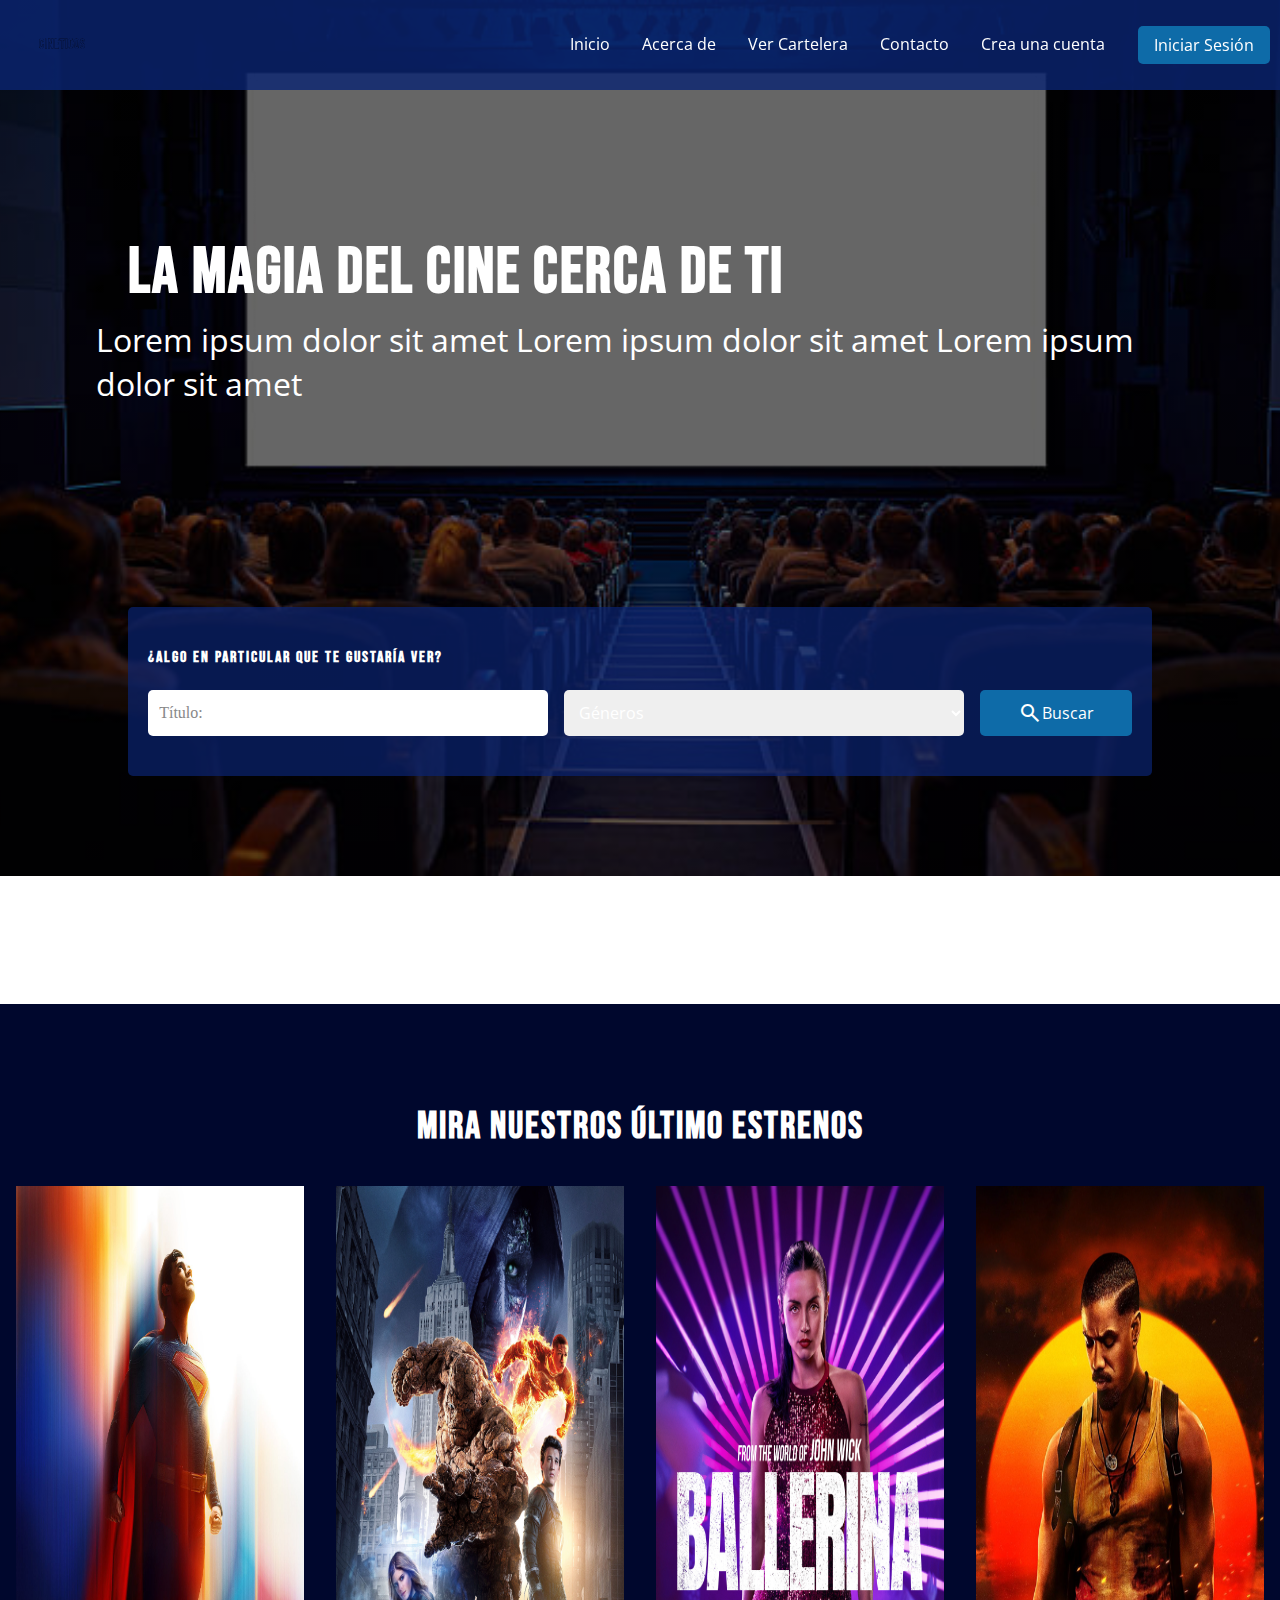
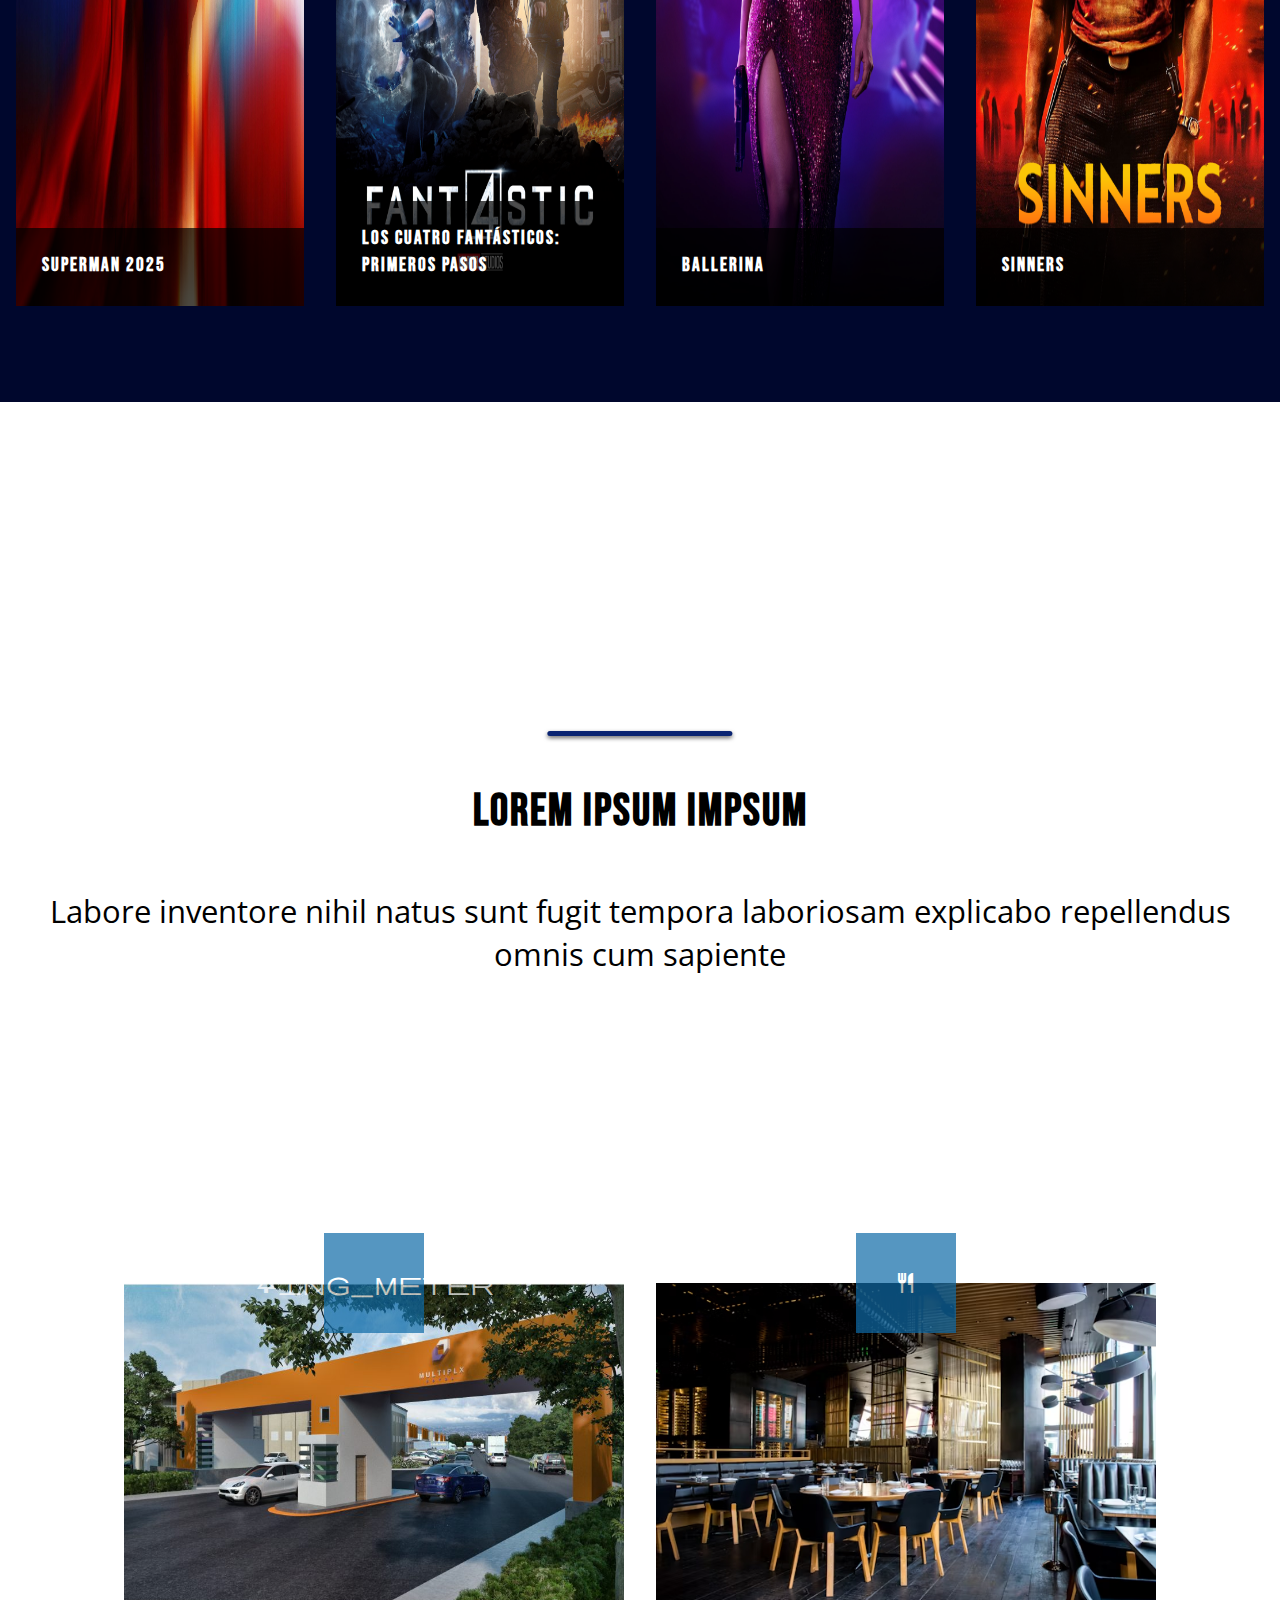
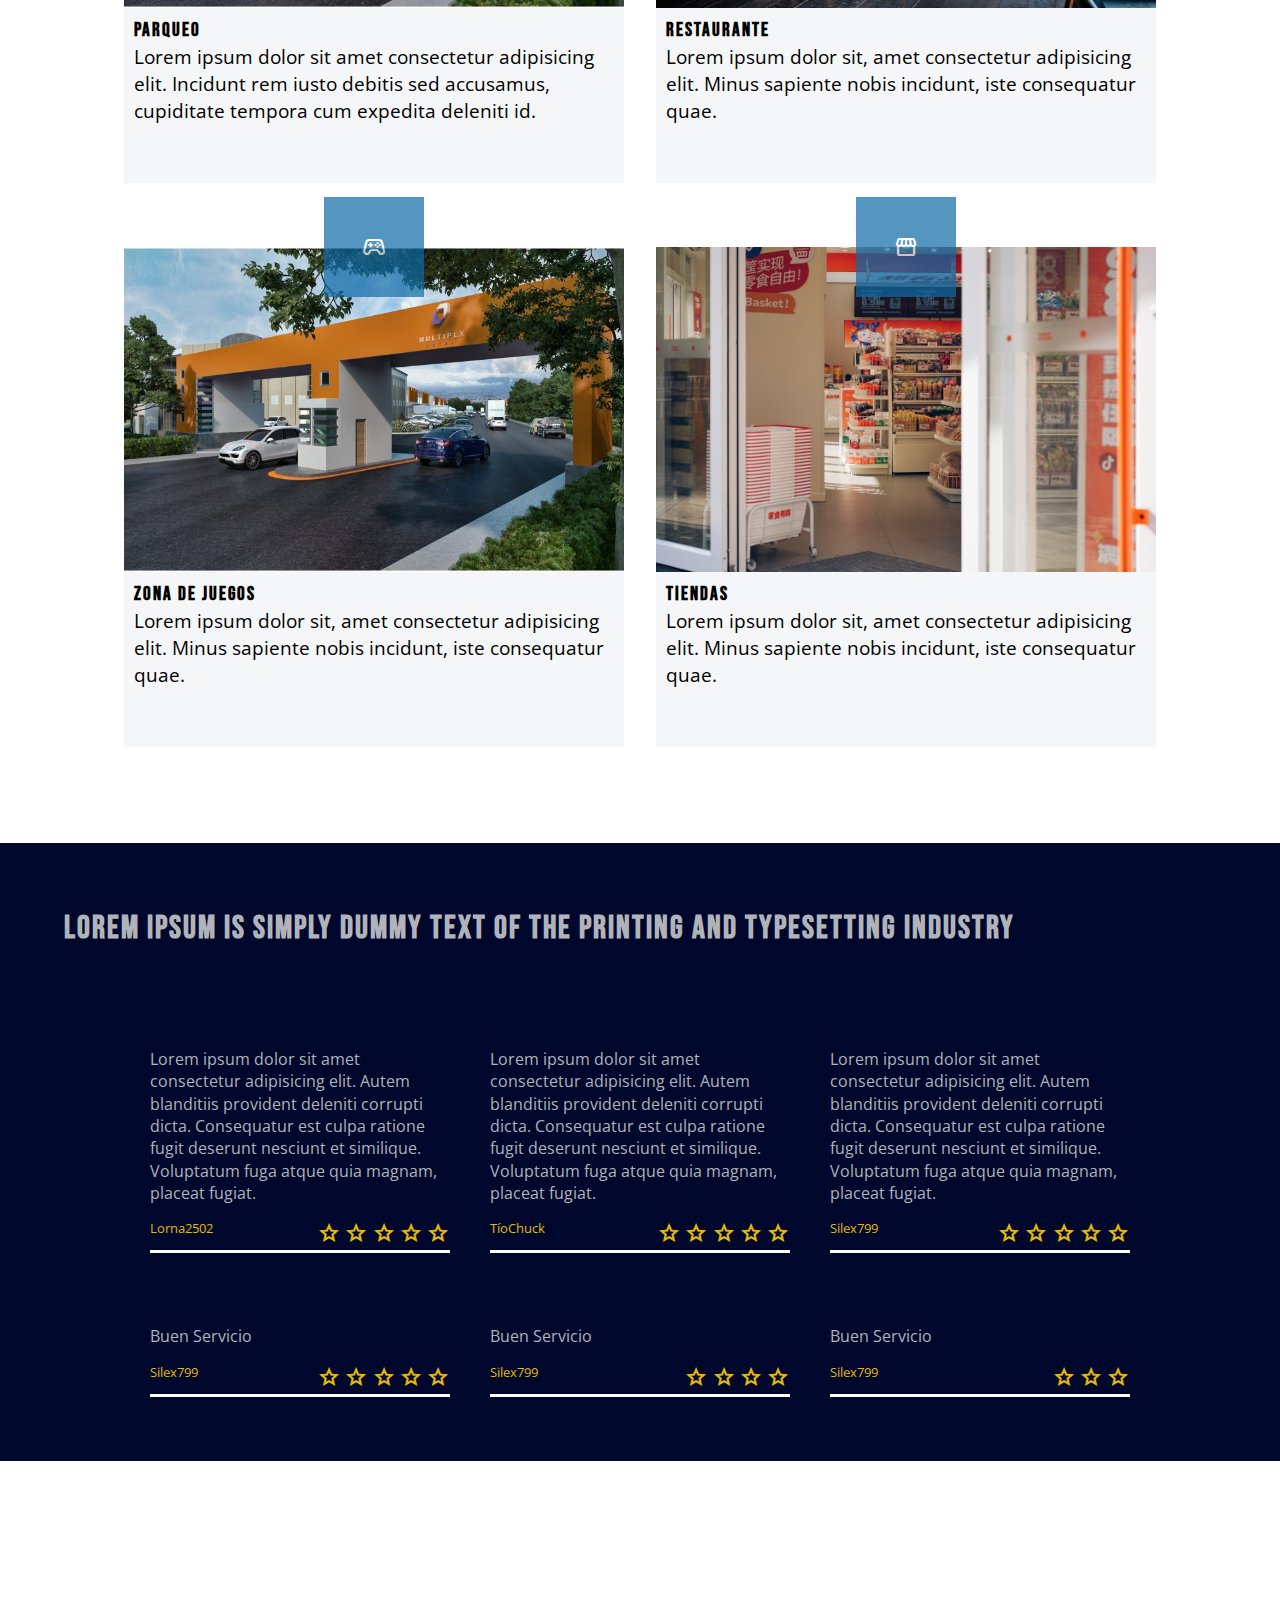
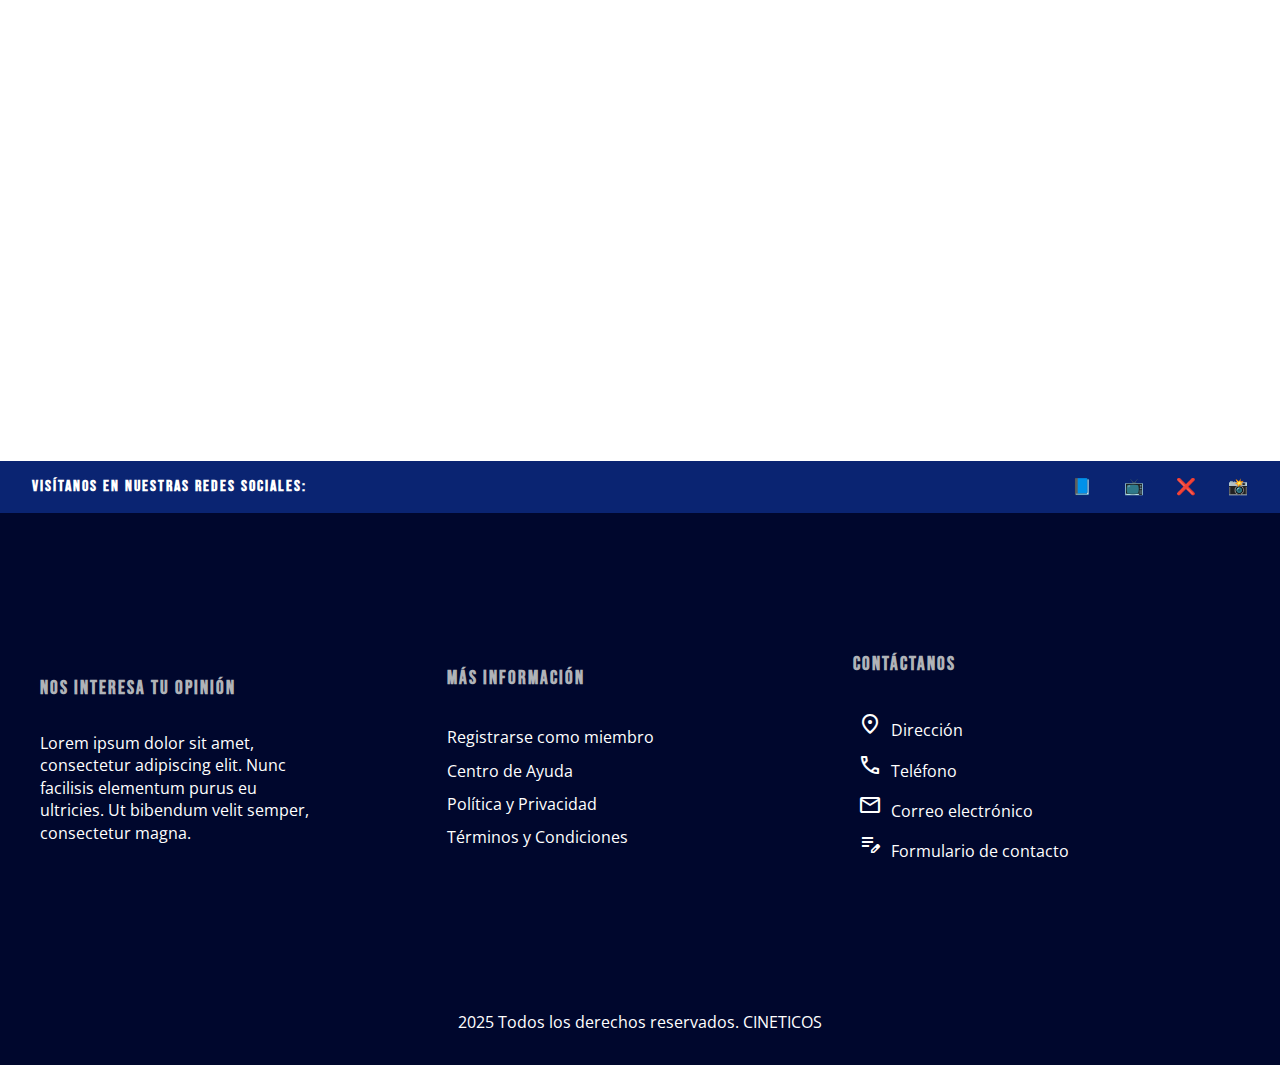
<file: index.html>
<!DOCTYPE html>
<html lang="en">

<head>
    <meta charset="UTF-8">
    <meta name="viewport" content="width=device-width, initial-scale=1.0">
    <link rel="stylesheet" href="assets/css/base.css" />
    <link rel="stylesheet" href="assets/css/navbar.css" />
    <link rel="stylesheet" href="assets/css/index/index.css" />
    <link rel="stylesheet" href="assets/css/index/hero.css">
    <link rel="stylesheet" href="assets/css/index/info-movies.css">
    <link rel="stylesheet" href="assets/css/index/info-cards.css">
    <link rel="stylesheet" href="assets/css/index/comment-sections.css">
    <link rel="stylesheet" href="assets/css/footer.css">

    <link rel="stylesheet" href="https://fonts.googleapis.com/css2?family=Material+Symbols+Outlined" />


    <title>Document</title>


</head>

<body>

    <div class="global-container">
        <header id="global-navbar">

            <div class="header-logo">
                <img src="assets/logo/logo.svg" alt="logo">
            </div>

            <nav>

                <label for="menu-toggle" class="menu-btn">
                    <i class="material-symbols-outlined">menu</i>
                    <span>Menú</span>
                </label>

                <input type="checkbox" id="menu-toggle" hidden>

                <ul>
                    <li><a href="">Inicio</a></li>
                    <li><a href="">Acerca de</a></li>
                    <li><a href="">Ver Cartelera</a></li>
                    <li><a href="">Contacto</a></li>
                    <li><a href="">Crea una cuenta</a></li>
                </ul>

            </nav>

            <button class="login-btn">Iniciar Sesión</button>

        </header>

        <main class="main">

            <!-- Hero/banner section -->
            <section class="hero">

                <div class="hero__top">
                    <div class="hero__content">
                        <h1 class="hero__title">
                            La magia del cine cerca de ti
                        </h1>

                        <p class="hero__description">
                            Lorem ipsum dolor sit amet Lorem ipsum dolor sit amet Lorem ipsum dolor sit amet
                        </p>
                    </div>

                    <div class="hero__socials">
                        <i class="material-icons hero__icon">facebook</i>
                        <i class="material-icons hero__icon">twitter</i>
                        <i class="material-icons hero__icon">instagram</i>
                        <i class="material-icons hero__icon">youtube</i>
                    </div>
                </div>

                <form class="hero__form" action="#">
                    <h4 class="hero__form-title">¿Algo en particular que te gustaría ver?</h4>
                    <div class="hero__form-fields">
                        <input type="text" id="title" name="title" placeholder="Título:">
                        <select id="genre" name="genre">
                            <option value="" disabled selected hidden>Géneros</option>
                            <option value="accion">Acción</option>
                            <option value="comedia">Comedia</option>
                            <option value="drama">Drama</option>
                        </select>

                        <button class="hero__submit" type="submit">
                            <i class="material-symbols-outlined hero__icon">search</i>
                            <span>Buscar</span>
                        </button>
                    </div>
                </form>

            </section>

            <section class="info__movies">
                <div class="info__movies-header">
                    <h3>Mira nuestros último estrenos</h3>
                </div>

                <div class="info__movies-body">
                    <div class="info__movies-item">
                        <div class="info__movies-img">
                            <img src="assets/images/index/superman_2025.png" alt="">
                        </div>
                        <div class="info__movies-content">
                            <h4>Superman 2025</h4>
                        </div>
                    </div>


                    <div class="info__movies-item">
                        <div class="info__movies-img">
                            <img src="assets/images/index/fantastic_four.png" alt="">
                        </div>

                        <div class="info__movies-content">
                            <h4>Los Cuatro Fantásticos: Primeros Pasos</h4>
                        </div>

                    </div>


                    <div class="info__movies-item">
                        <div class="info__movies-img">
                            <img src="assets/images/index/ballerina.jpg" alt="">
                        </div>
                        <div class="info__movies-content">
                            <h4>Ballerina</h4>
                        </div>
                    </div>

                    <div class="info__movies-item">
                        <div class="info__movies-img">
                            <img src="assets/images/index/sinners.png" alt="">
                        </div>
                        <div class="info__movies-content">
                            <h4>Sinners</h4>
                        </div>
                    </div>
                </div>


            </section>

            <section class="info__cards">

                <div class="info__cards-header">
                    <div class="info-cards_br"></div>
                    <h2>lorem ipsum impsum</h2>
                    <p>Labore inventore nihil natus sunt fugit tempora laboriosam explicabo repellendus omnis cum
                        sapiente</p>
                </div>

                <div class="info__cards-body">
                    <div class="info__cards-item">
                        <div class="info__cards-image">
                            <img src="assets/images/index/parqueo.jpg" alt="">

                        </div>
                        <div class="info__cards-content">
                            <h4>Parqueo</h4>
                            <p>
                                Lorem ipsum dolor sit amet consectetur adipisicing elit. Incidunt rem iusto debitis sed
                                accusamus, cupiditate tempora cum expedita deleniti id.
                            </p>
                        </div>
                        <div class="info_cards-icon">
                            <i class="material-symbols-outlined">parking_meter</i>
                        </div>

                    </div>

                    <div class="info__cards-item">
                        <div class="info__cards-image">
                            <img src="assets/images/index/restaurant.avif" alt="">

                        </div>
                        <div class="info__cards-content">
                            <h4>Restaurante</h4>
                            <p>
                                Lorem ipsum dolor sit, amet consectetur adipisicing elit. Minus sapiente nobis incidunt,
                                iste consequatur quae.
                            </p>
                        </div>

                        <div class="info_cards-icon">
                            <i class="material-symbols-outlined">
                                restaurant
                            </i>
                        </div>
                    </div>

                    <div class="info__cards-item">
                        <div class="info__cards-image">
                            <img src="assets/images/index/parqueo.jpg" alt="">

                        </div>
                        <div class="info__cards-content">
                            <h4>Zona de juegos</h4>
                            <p>
                                Lorem ipsum dolor sit, amet consectetur adipisicing elit. Minus sapiente nobis incidunt,
                                iste consequatur quae.
                            </p>
                        </div>
                        <div class="info_cards-icon">
                            <i class="material-symbols-outlined">stadia_controller</i>
                        </div>

                    </div>

                    <div class="info__cards-item">
                        <div class="info__cards-image">
                            <img src="assets/images/index/store.avif" alt="">

                        </div>
                        <div class="info__cards-content">
                            <h4>Tiendas</h4>
                            <p>
                                Lorem ipsum dolor sit, amet consectetur adipisicing elit. Minus sapiente nobis incidunt,
                                iste consequatur quae.
                            </p>
                        </div>
                        <div class="info_cards-icon">
                            <i class="material-symbols-outlined">storefront</i>
                        </div>

                    </div>
                </div>
            </section>

            <section class="comment__section">
                <h2 class="comment__section-title">Lorem ipsum is simply dummy text of the printing and typesetting
                    industry </h2>
                <div class="comment__section-list">
                    <div class="comment__section-item">
                        <div class="comment__section-content">
                            <p>Lorem ipsum dolor sit amet consectetur adipisicing elit. Autem blanditiis provident
                                deleniti corrupti dicta. Consequatur est culpa ratione fugit deserunt nesciunt et
                                similique. Voluptatum fuga atque quia magnam, placeat fugiat.</p>
                        </div>
                        <div class="comment__section-user">
                            <p>Lorna2502</p>
                            <div>
                                <i class="material-symbols-outlined">star</i>
                                <i class="material-symbols-outlined">star</i>
                                <i class="material-symbols-outlined">star</i>
                                <i class="material-symbols-outlined">star</i>
                                <i class="material-symbols-outlined">star</i>
                            </div>
                        </div>
                    </div>

                    <div class="comment__section-item">
                        <div class="comment__section-content">
                            <p>Lorem ipsum dolor sit amet consectetur adipisicing elit. Autem blanditiis provident
                                deleniti corrupti dicta. Consequatur est culpa ratione fugit deserunt nesciunt et
                                similique. Voluptatum fuga atque quia magnam, placeat fugiat.</p>
                        </div>
                        <div class="comment__section-user">
                            <p>TíoChuck</p>
                            <div>
                                <i class="material-symbols-outlined">star</i>
                                <i class="material-symbols-outlined">star</i>
                                <i class="material-symbols-outlined">star</i>
                                <i class="material-symbols-outlined">star</i>
                                <i class="material-symbols-outlined">star</i>
                            </div>
                        </div>
                    </div>

                    <div class="comment__section-item">
                        <div class="comment__section-content">
                            <p>Lorem ipsum dolor sit amet consectetur adipisicing elit. Autem blanditiis provident
                                deleniti corrupti dicta. Consequatur est culpa ratione fugit deserunt nesciunt et
                                similique. Voluptatum fuga atque quia magnam, placeat fugiat.</p>
                        </div>
                        <div class="comment__section-user">
                            <p>Silex799</p>
                            <div>
                                <i class="material-symbols-outlined">star</i>
                                <i class="material-symbols-outlined">star</i>
                                <i class="material-symbols-outlined">star</i>
                                <i class="material-symbols-outlined">star</i>
                                <i class="material-symbols-outlined">star</i>
                            </div>
                        </div>
                    </div>

                    <div class="comment__section-item">
                        <div class="comment__section-content">
                            <p>Buen Servicio</p>
                        </div>
                        <div class="comment__section-user">
                            <p>Silex799</p>
                            <div>
                                <i class="material-symbols-outlined">star</i>
                                <i class="material-symbols-outlined">star</i>
                                <i class="material-symbols-outlined">star</i>
                                <i class="material-symbols-outlined">star</i>
                                <i class="material-symbols-outlined">star</i>
                            </div>
                        </div>
                    </div>

                    <div class="comment__section-item">
                        <div class="comment__section-content">
                            <p>Buen Servicio</p>
                        </div>
                        <div class="comment__section-user">
                            <p>Silex799</p>
                            <div>
                                <i class="material-symbols-outlined">star</i>
                                <i class="material-symbols-outlined">star</i>
                                <i class="material-symbols-outlined">star</i>
                                <i class="material-symbols-outlined">star</i>
                            </div>
                        </div>
                    </div>

                    <div class="comment__section-item">
                        <div class="comment__section-content">
                            <p>Buen Servicio</p>
                        </div>
                        <div class="comment__section-user">
                            <p>Silex799</p>
                            <div>
                                <i class="material-symbols-outlined">star</i>
                                <i class="material-symbols-outlined">star</i>
                                <i class="material-symbols-outlined">star</i>
                            </div>
                        </div>
                    </div>
                </div>
            </section>


        </main>

        <footer>

            <section class="footer__header">
                <div class="footer__header-title">
                    <h4>Visítanos en nuestras redes sociales:</h4>
                </div>
                <div class="footer__header-social">
                    <ul>
                        <li>
                            <a href="">📘</a>
                        </li>
                        <li>
                            <a href="">📺</a>
                        </li>
                        <li>
                            <a href="">❌</a>
                        </li>
                        <li>
                            <a href="">📸</a>
                        </li>
                    </ul>
                </div>
            </section>

            <section class="footer__main">
                <div class="footer__content">

                    <div class="footer__content-item footer__content-us">
                        <h4 class="footer__content-title">Nos interesa tu opinión</h4>
                        <p>Lorem ipsum dolor sit amet, consectetur adipiscing elit. Nunc facilisis elementum purus eu
                            ultricies. Ut bibendum velit semper, consectetur magna.</p>
                    </div>

                    <div class="footer__content-item footer__content-links">
                        <h4 class="footer__content-title">Más Información</h4>
                        <ul>
                            <li><a href="#">Registrarse como miembro</a></li>
                            <li><a href="#">Centro de Ayuda</a></li>
                            <li><a href="#">Política y Privacidad</a></li>
                            <li><a href="#">Términos y Condiciones</a></li>
                        </ul>
                    </div>

                    <div class=" footer__content-item footer__content-contact">
                         <h4 class="footer__content-title">Contáctanos</h4>
                        <ul>
                            <li>
                                <a href="#">
                                    <i class="material-symbols-outlined">location_on</i> Dirección
                                </a>
                            </li>
                            <li>
                                <a href="tel:+123456789">
                                    <i class="material-symbols-outlined">call</i> Teléfono
                                </a>
                            </li>
                            <li>
                                <a href="mailto:correo@ejemplo.com">
                                    <i class="material-symbols-outlined">mail</i> Correo electrónico
                                </a>
                            </li>
                            <li>
                                <a href="#">
                                    <i class="material-symbols-outlined">edit_note</i> Formulario de contacto
                                </a>
                            </li>
                        </ul>

                    </div>
                </div>
            </section>

            <section class="footer__">
                <p> 2025 Todos los derechos reservados. CINETICOS</p>
            </section>

        </footer>
    </div>

    <script>
        var prevScrollpos = window.pageYOffset;
        window.onscroll = function () {
            var currentScrollPos = window.pageYOffset;
            if (prevScrollpos > currentScrollPos) {
                document.getElementById("global-navbar").style.top = "0";
            } else {
                document.getElementById("global-navbar").style.top = "-100px";
            }
            prevScrollpos = currentScrollPos;
        }
    </script>
</body>




</html>
</file>
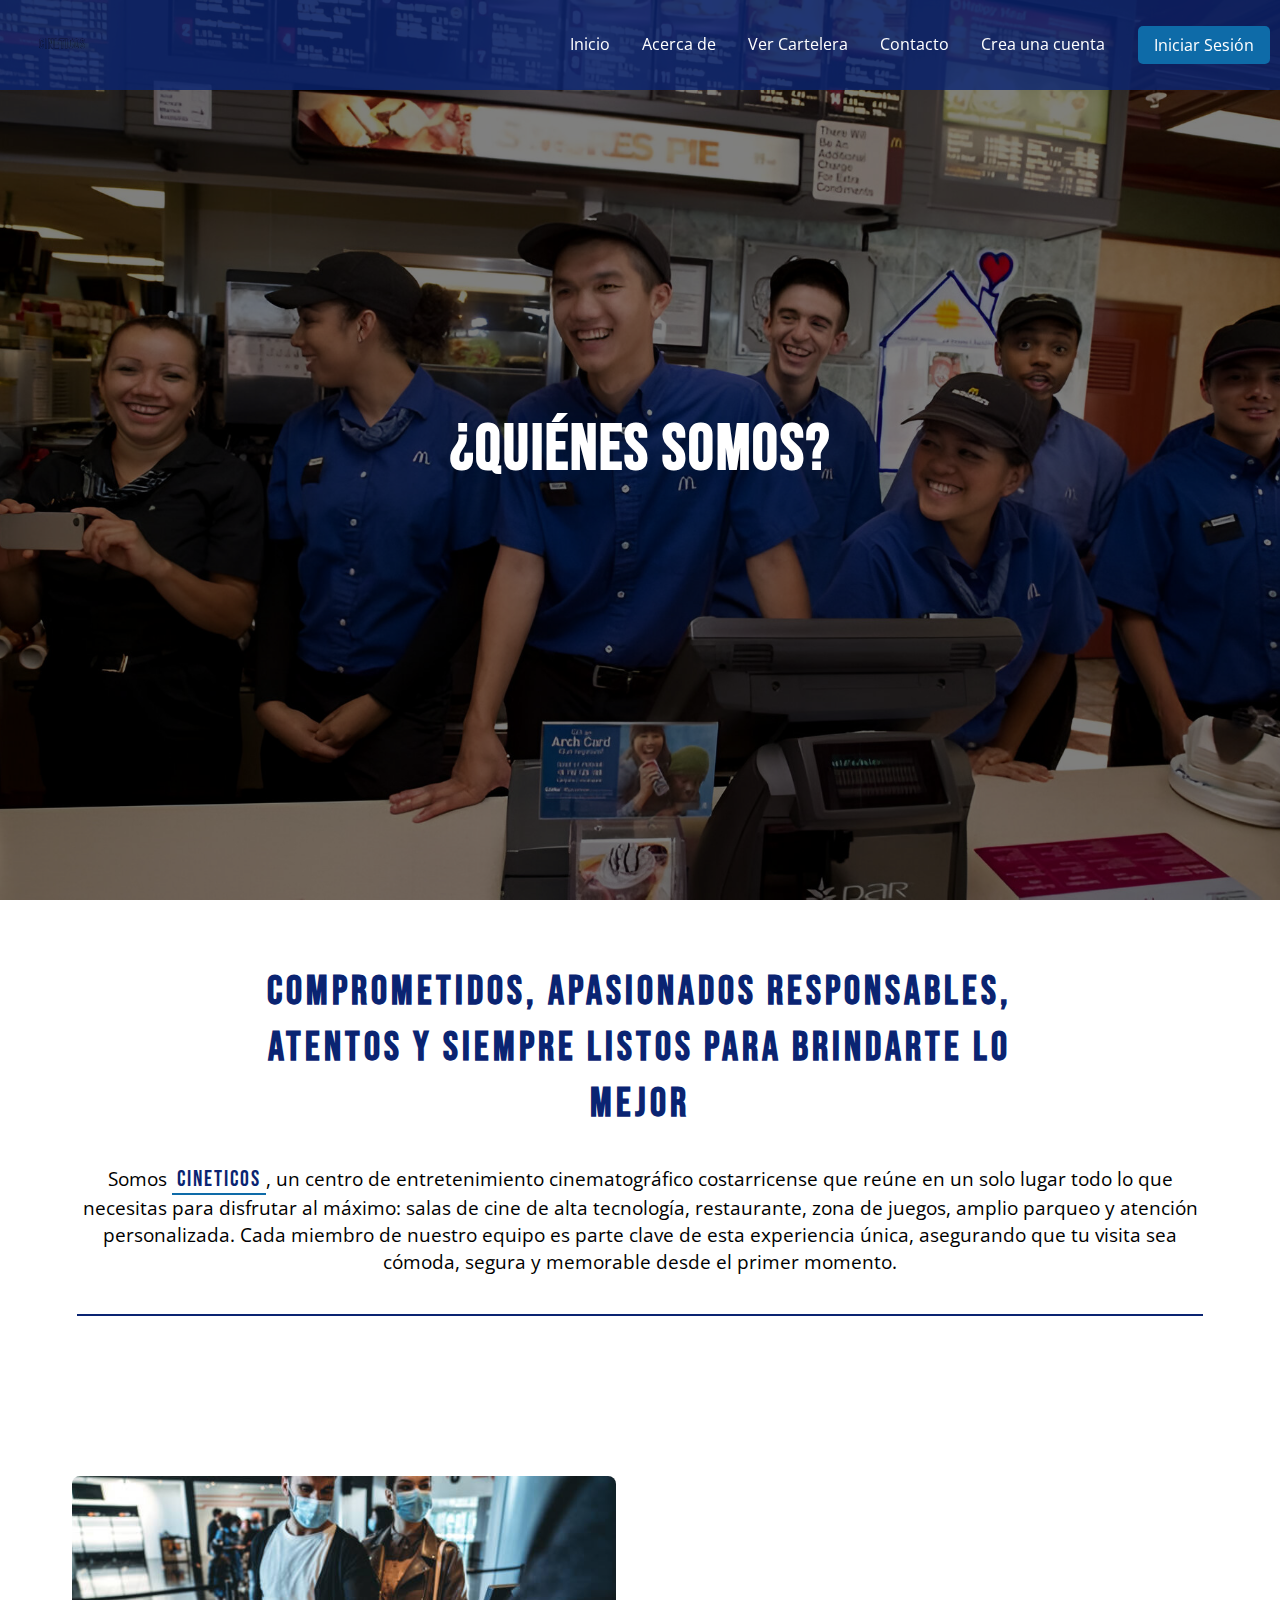
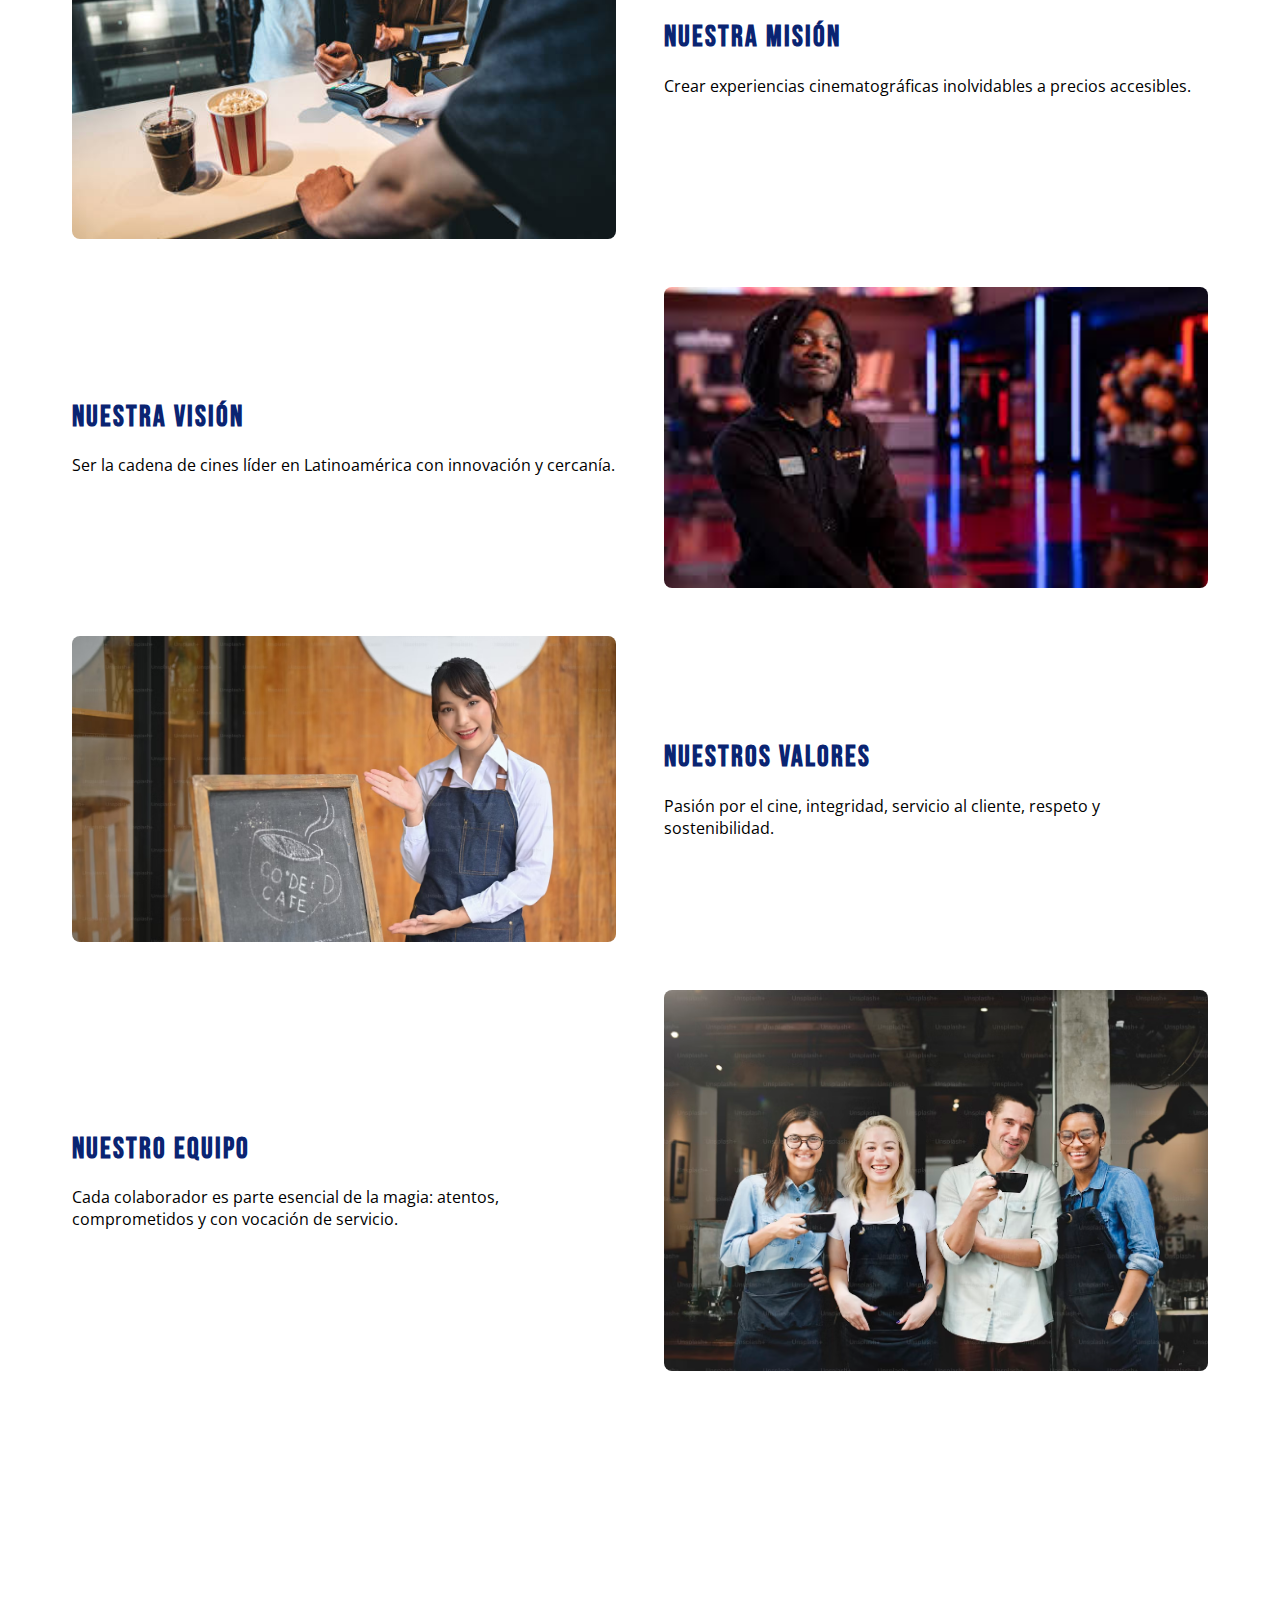
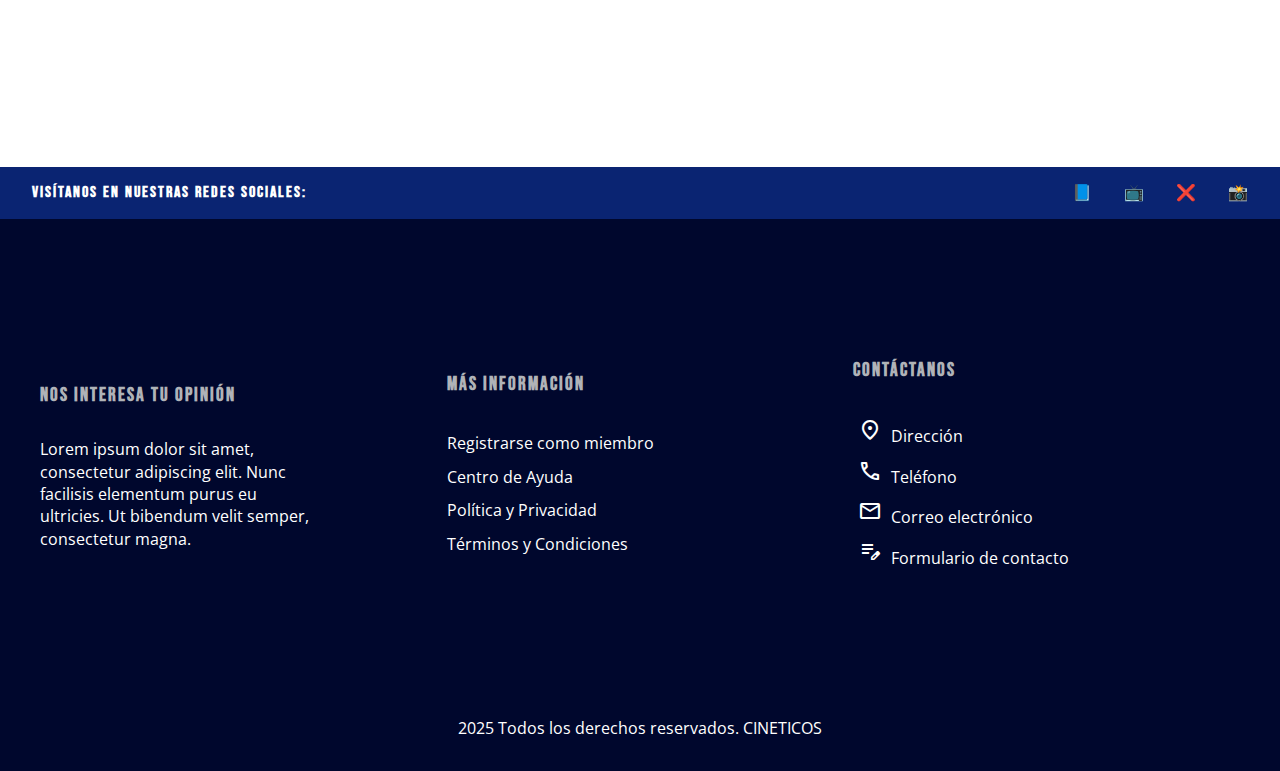
<file: about.html>
<!DOCTYPE html>
<html lang="en">

<head>
    <meta charset="UTF-8">
    <meta name="viewport" content="width=device-width, initial-scale=1.0">
    <link rel="stylesheet" href="assets/css/base.css" />
    <link rel="stylesheet" href="assets/css/navbar.css" />
    <link rel="stylesheet" href="assets/css/about-us/hero.css" />
    <link rel="stylesheet" href="assets/css/footer.css">

    <link rel="stylesheet" href="https://fonts.googleapis.com/css2?family=Material+Symbols+Outlined" />


    <title>Document</title>


</head>


<body>

    <div class="global-container">
        <header id="global-navbar">

            <div class="header-logo">
                <img src="assets/logo/logo.svg" alt="logo">
            </div>

            <nav>

                <label for="menu-toggle" class="menu-btn">
                    <i class="material-symbols-outlined">menu</i>
                    <span>Menú</span>
                </label>

                <input type="checkbox" id="menu-toggle" hidden>

                <ul>
                    <li><a href="index.html">Inicio</a></li>
                    <li><a href="about.html">Acerca de</a></li>
                    <li><a href="movies.html">Ver Cartelera</a></li>
                    <li><a href="contact.html">Contacto</a></li>
                    <li><a href="">Crea una cuenta</a></li>
                </ul>

            </nav>

            <button class="login-btn">Iniciar Sesión</button>

        </header>

        <main class="main">

            <section class="hero__banner">
                <h2>¿Quiénes Somos?</h2>
            </section>


            <section class="hero__info">
                <h4> Comprometidos, apasionados responsables, atentos y siempre listos para brindarte lo mejor</h4>
                <p>
                    Somos <span class="hero__info-span">Cineticos</span>, un centro de entretenimiento cinematográfico costarricense que reúne en un solo lugar todo lo que necesitas para disfrutar al máximo: salas de cine de alta tecnología, restaurante, zona de juegos, amplio parqueo y atención personalizada.
                    Cada miembro de nuestro equipo es parte clave de esta experiencia única, asegurando que tu visita sea cómoda, segura y memorable desde el primer momento.    
                </p>
            </section>

            <section class="about__grid">
                <div class="about__item about__item--img">
                    <img src="assets/images/about/corporate-mission.jpg" alt="Nuestra Misión">
                </div>
                <div class="about__item about__item--text">
                    <h3 class="about__title">Nuestra Misión</h3>
                    <p>Crear experiencias cinematográficas inolvidables a precios accesibles.</p>
                </div>

                <div class="about__item about__item--text">
                    <h3 class="about__title">Nuestra Visión</h3>
                    <p>Ser la cadena de cines líder en Latinoamérica con innovación y cercanía.</p>
                </div>
                <div class="about__item about__item--img">
                    <img src="assets/images/about/corporate-vision.jpg" alt="Nuestra Visión">
                </div>

                <div class="about__item about__item--img">
                    <img src="assets/images/about/corporate-values.avif" alt="Nuestros Valores">
                </div>
                <div class="about__item about__item--text">
                    <h3 class="about__title">Nuestros Valores</h3>
                    <p>Pasión por el cine, integridad, servicio al cliente, respeto y sostenibilidad.</p>
                </div>

                <!-- Nuevo bloque: Nuestro equipo -->
                <div class="about__item about__item--text">
                    <h3 class="about__title">Nuestro Equipo</h3>
                    <p>Cada colaborador es parte esencial de la magia: atentos, comprometidos y con vocación de
                        servicio.</p>
                </div>
                <div class="about__item about__item--img">
                    <img src="assets/images/about/corporate-employees.avif" alt="Colaboradores de la empresa">
                </div>
            </section>


        </main>


        <footer>

            <section class="footer__header">
                <div class="footer__header-title">
                    <h4>Visítanos en nuestras redes sociales:</h4>
                </div>
                <div class="footer__header-social">
                    <ul>
                        <li>
                            <a href="">📘</a>
                        </li>
                        <li>
                            <a href="">📺</a>
                        </li>
                        <li>
                            <a href="">❌</a>
                        </li>
                        <li>
                            <a href="">📸</a>
                        </li>
                    </ul>
                </div>
            </section>

            <section class="footer__main">
                <div class="footer__content">

                    <div class="footer__content-item footer__content-us">
                        <h4 class="footer__content-title">Nos interesa tu opinión</h4>
                        <p>Lorem ipsum dolor sit amet, consectetur adipiscing elit. Nunc facilisis elementum purus eu
                            ultricies. Ut bibendum velit semper, consectetur magna.</p>
                    </div>

                    <div class="footer__content-item footer__content-links">
                        <h4 class="footer__content-title">Más Información</h4>
                        <ul>
                            <li><a href="#">Registrarse como miembro</a></li>
                            <li><a href="#">Centro de Ayuda</a></li>
                            <li><a href="#">Política y Privacidad</a></li>
                            <li><a href="#">Términos y Condiciones</a></li>
                        </ul>
                    </div>

                    <div class=" footer__content-item footer__content-contact">
                        <h4 class="footer__content-title">Contáctanos</h4>
                        <ul>
                            <li>
                                <a href="#">
                                    <i class="material-symbols-outlined">location_on</i> Dirección
                                </a>
                            </li>
                            <li>
                                <a href="tel:+123456789">
                                    <i class="material-symbols-outlined">call</i> Teléfono
                                </a>
                            </li>
                            <li>
                                <a href="mailto:correo@ejemplo.com">
                                    <i class="material-symbols-outlined">mail</i> Correo electrónico
                                </a>
                            </li>
                            <li>
                                <a href="#">
                                    <i class="material-symbols-outlined">edit_note</i> Formulario de contacto
                                </a>
                            </li>
                        </ul>

                    </div>
                </div>
            </section>

            <section class="footer__">
                <p> 2025 Todos los derechos reservados. CINETICOS</p>
            </section>

        </footer>
    </div>

    <script>
        var prevScrollpos = window.pageYOffset;
        window.onscroll = function () {
            var currentScrollPos = window.pageYOffset;
            if (prevScrollpos > currentScrollPos) {
                document.getElementById("global-navbar").style.top = "0";
            } else {
                document.getElementById("global-navbar").style.top = "-100px";
            }
            prevScrollpos = currentScrollPos;
        }
    </script>
</body>




</html>
</file>
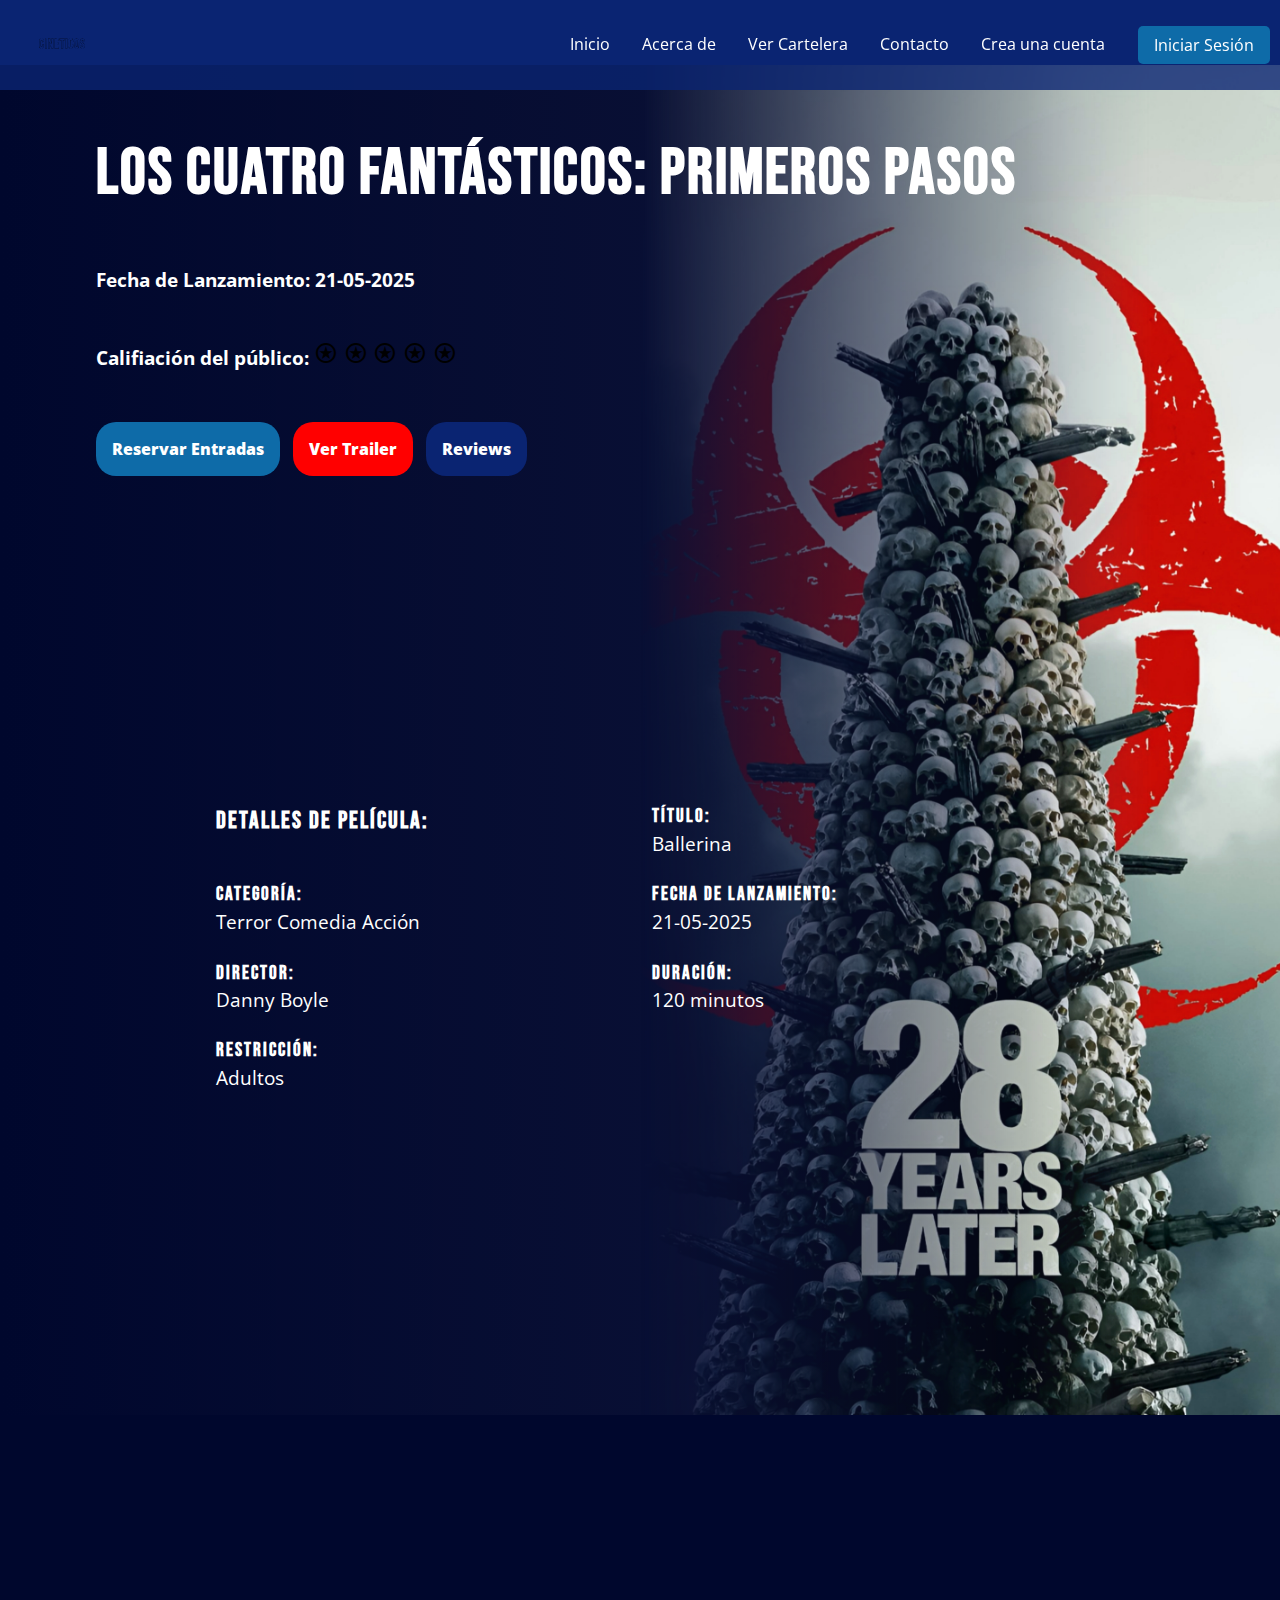
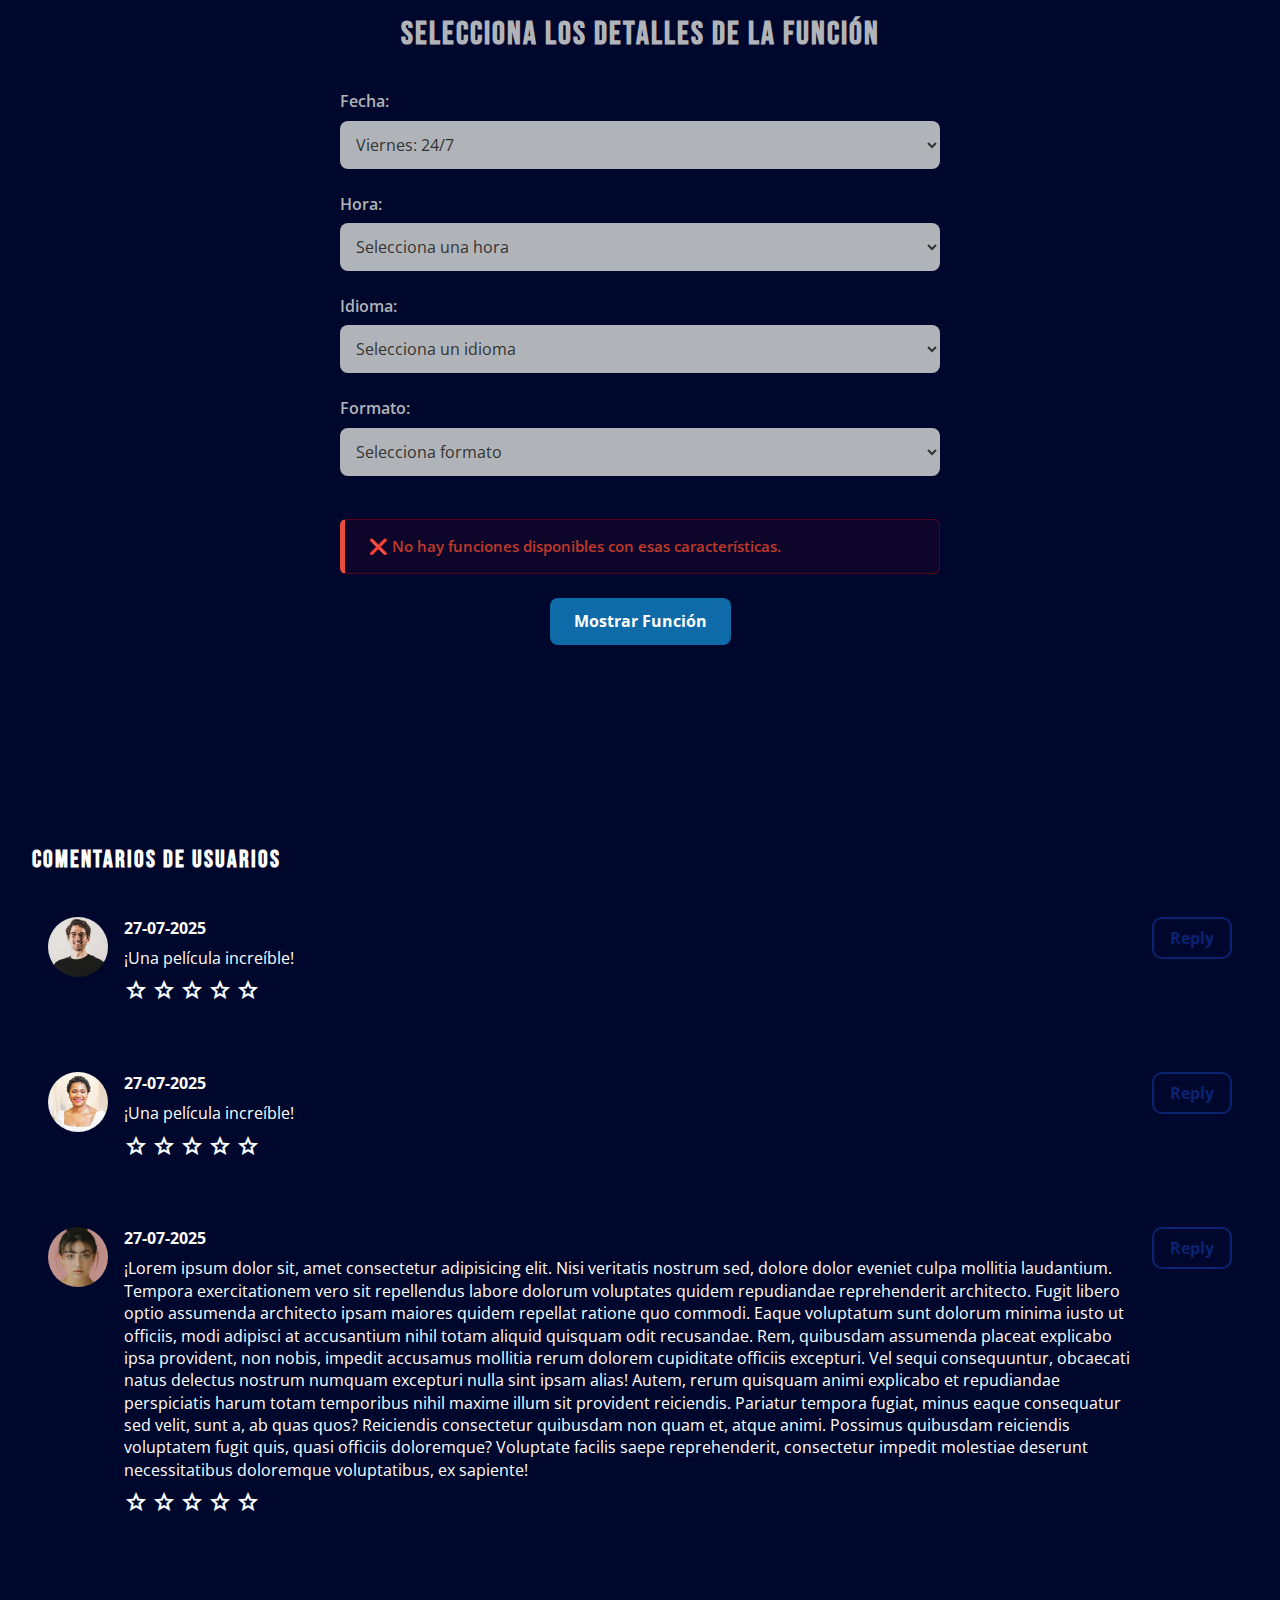
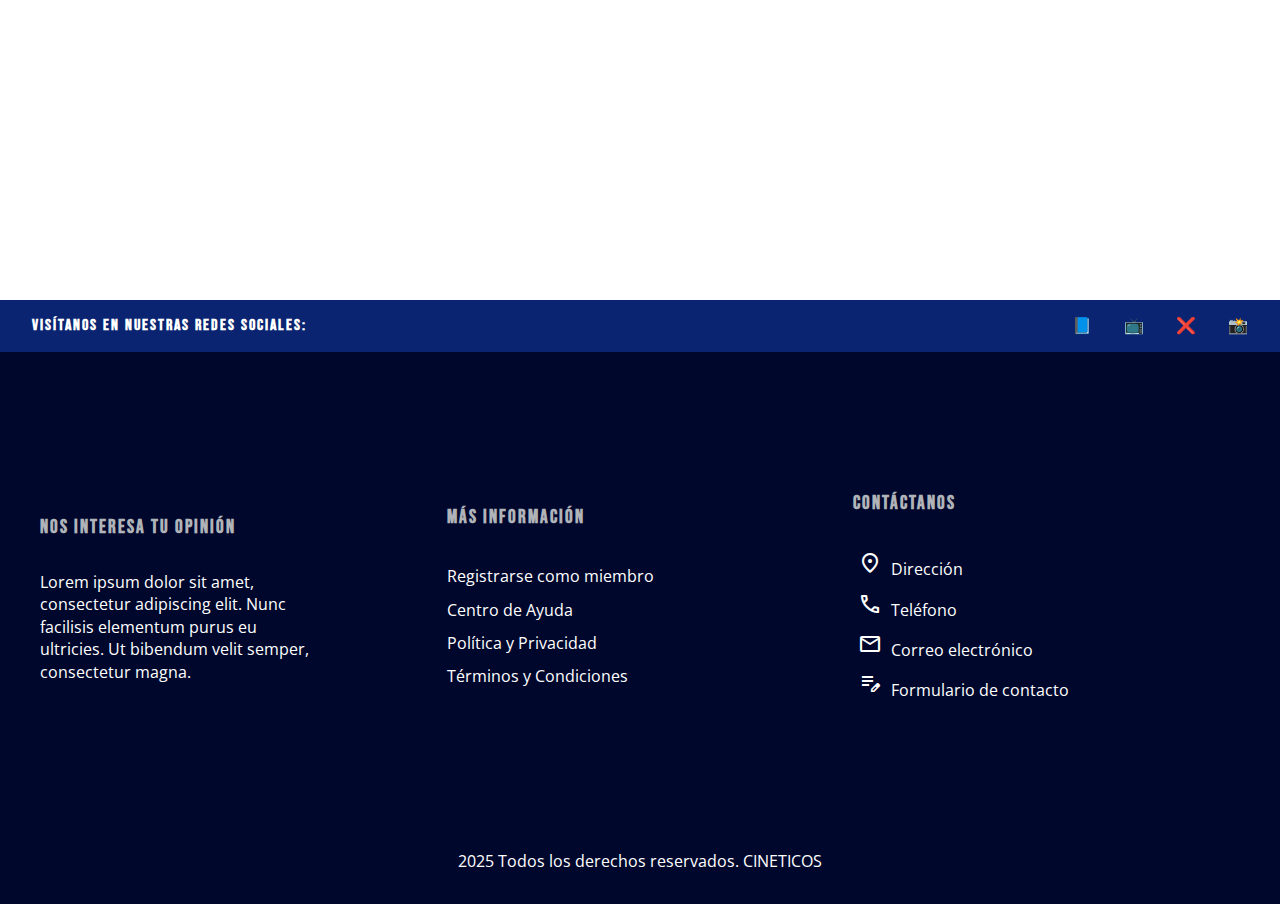
<file: movie-details.html>
<!DOCTYPE html>
<html lang="en">

<head>
    <meta charset="UTF-8">
    <meta name="viewport" content="width=device-width, initial-scale=1.0">
    <link rel="stylesheet" href="assets/css/base.css" />
    <link rel="stylesheet" href="assets/css/navbar.css" />
    <link rel="stylesheet" href="assets/css/movie-details/layout.css">
    <link rel="stylesheet" href="assets/css/movie-details/movie-details.css" />
    <link rel="stylesheet" href="assets/css/movie-details/movie-hero.css">
    <link rel="stylesheet" href="assets/css/movie-details/comment-section.css">
    <link rel="stylesheet" href="assets/css/movie-details/movie-trailer.css">
    <link rel="stylesheet" href="assets/css/movie-details/cinema-features.css">
    <link rel="stylesheet" href="assets/css/movie-details/cinema-tickets.css">
    <link rel="stylesheet" href="assets/css/footer.css">

    <!-- Iconos sin relleno -->
    <!-- <link rel="stylesheet" href="https://fonts.googleapis.com/css2?family=Material+Symbols+Outlined" /> -->

    <!-- Iconos con relleno -->
    <link rel="stylesheet"
        href="https://fonts.googleapis.com/css2?family=Material+Symbols+Outlined:opsz,wght,FILL,GRAD@20..48,100..700,0..1,-50..200" />

    <title>Document</title>


</head>


<body>

    <div class="global-container">
        <header id="global-navbar">

            <div class="header-logo">
                <img src="assets/logo/logo.svg" alt="logo">
            </div>

            <nav>

                <label for="menu-toggle" class="menu-btn">
                    <i class="material-symbols-outlined">menu</i>
                    <span>Menú</span>
                </label>

                <input type="checkbox" id="menu-toggle" hidden>

                <ul>
                    <li><a href="index.html">Inicio</a></li>
                    <li><a href="about.html">Acerca de</a></li>
                    <li><a href="movies.html">Ver Cartelera</a></li>
                    <li><a href="contact.html">Contacto</a></li>
                    <li><a href="movie-details.html">Crea una cuenta</a></li>
                </ul>

            </nav>

            <button class="login-btn">Iniciar Sesión</button>

        </header>

        <main class="main">

            <div class="header__background"></div>

            <section class="movie__hero">
                <div class="movie__hero-gradient"></div>
                <div class="movie__hero-img">
                    <img src="assets/images/movies-posters/28-years-later.jpg" alt="">
                </div>

                <div class="movie__hero-content">
                    <h2 class="movie__hero-title">Los Cuatro Fantásticos: Primeros Pasos</h2>
                    <p class="movie__hero-releasedate">Fecha de Lanzamiento: <span> 21-05-2025</span></p>
                    <div class="movie__hero-rating">
                        <p class="rating__title">Califiación del público:</p>
                        <div class="rating__stars">
                            <i class="material-symbols-outlined">stars</i>
                            <i class="material-symbols-outlined">stars</i>
                            <i class="material-symbols-outlined">stars</i>
                            <i class="material-symbols-outlined">stars</i>
                            <i class="material-symbols-outlined">stars</i>
                        </div>
                    </div>
                    <div class="movie__hero-btns">
                        <button class="movie_btn tickets__btn"><a href="#cinema__features">Reservar
                                Entradas</a></button>
                        <button id="trailer__btn" class="movie_btn trailer__btn">Ver Trailer</button>
                        <button class="movie_btn review__btn"><a href="#movie__comments">Reviews</a></button>
                    </div>
                </div>
            </section>

            <section class="movie__content">

                <div class="movie__content-items">
                    <h2 class="movie__content-title">Detalles de Película:</h2>
                    <div class="movie__content-item">
                        <h4 class="movie__content-label">Título:</h4>
                        <p class="movie__content-text">Ballerina</p>
                    </div>

                    <div class="movie__content-item">
                        <h4 class="movie__content-label">Categoría:</h4>
                        <div class="movie__content-genres">
                            <span class="movie__content-genre">Terror</span>
                            <span class="movie__content-genre">Comedia</span>
                            <span class="movie__content-genre">Acción</span>
                        </div>
                    </div>

                    <div class="movie__content-item">
                        <h4 class="movie__content-label">Fecha de Lanzamiento:</h4>
                        <p class="movie__content-text">21-05-2025</p>
                    </div>

                    <div class="movie__content-item">
                        <h4 class="movie__content-label">Director:</h4>
                        <p class="movie__content-text">Danny Boyle</p>
                    </div>

                    <div class="movie__content-item">
                        <h4 class="movie__content-label">Duración:</h4>
                        <p class="movie__content-text">120 minutos</p>
                    </div>

                    <div class="movie__content-item">
                        <h4 class="movie__content-label">Restricción:</h4>
                        <p class="movie__content-text">Adultos</p>
                    </div>
                </div>

            </section>


            <!-- Ver Funciones: -->
            <section id="cinema__features" class="cinema__features" id="cinema__features">
                <h2>Selecciona los Detalles de la Función</h2>

                <form class="cinema__features--selectors">
                    <div class="cinema__feature">
                        <label for="feature-date-select">Fecha:</label>
                        <select id="feature-date-select" name="feature-date-select"></select>
                    </div>

                    <div class="cinema__feature">
                        <label for="feature-time">Hora:</label>
                        <select id="feature-time" name="feature-time">
                            <option value="">Selecciona una hora</option>
                            <option value="18:00">18:00</option>
                            <option value="20:00">20:00</option>
                            <option value="22:00">22:00</option>
                        </select>
                    </div>

                    <div class="cinema__feature">
                        <label for="feature-language">Idioma:</label>
                        <select id="feature-language" name="feature-language">
                            <option value="">Selecciona un idioma</option>
                            <option value="subtitulada">Subtitulada</option>
                            <option value="doblada">Doblada</option>
                            <option value="original">Original</option>
                        </select>
                    </div>

                    <div class="cinema__feature">
                        <label for="feature-format">Formato:</label>
                        <select id="feature-format" name="feature-format">
                            <option value="">Selecciona formato</option>
                            <option value="2d">2D</option>
                            <option value="3d">3D</option>
                            <option value="imax">IMAX</option>
                        </select>
                    </div>

                    <div class="cinema__no-functions">
                        <p>❌ No hay funciones disponibles con esas características.</p>
                    </div>
                    <button type="button" id="show-feature-button" class="cinema__feature--btn">Mostrar Función</button>

                </form>
            </section>



            <!-- Aquí va la opcion  de marcar los asientos -->
            <section class="cinema__tickets--container">
                <div class="cinema__tickets">
                    <h2 class="cinema__tickets--title">Compra de Boletos Para:</h2>

                    <p class="cinema__tickets--feedback">
                        Función seleccionada: <strong>“Duna Parte 2”</strong><br>
                        Sala: <strong>IMAX 3D</strong><br>
                        Día: <strong>Jueves 8 de Agosto</strong><br>
                        Hora: <strong>7:30 PM</strong><br>
                        Duración: <strong>2h 45min</strong>
                    </p>
                    <!-- El numero de letra del asiento -->
                    <div class="cinema__tickets--screen">
                        <h4>Pantalla</h4>
                    </div>

                    <div class="cinema__ticket--seating">

                        <div class="cinema__ticket--row">

                            <div class="cinema__ticket--seats">

                                <button class="cinema__ticket--seat">
                                    <span class="material-symbols-outlined material-symbols-filled">
                                        chair
                                    </span>
                                    <span class="cinema__ticket--number">4</span>
                                </button>

                                <button class="cinema__ticket--seat">
                                    <span class="material-symbols-outlined material-symbols-filled">
                                        chair
                                    </span>
                                    <span class="cinema__ticket--number">5</span>
                                </button>

                                <button class="cinema__ticket--seat">
                                    <span class="material-symbols-outlined material-symbols-filled">
                                        chair
                                    </span>
                                    <span class="cinema__ticket--number">6</span>
                                </button>

                                <button class="cinema__ticket--seat">
                                    <span class="material-symbols-outlined material-symbols-filled">
                                        chair
                                    </span>
                                    <span class="cinema__ticket--number">7</span>
                                </button>

                                <button class="cinema__ticket--seat">
                                    <span class="material-symbols-outlined material-symbols-filled">
                                        chair
                                    </span>
                                    <span class="cinema__ticket--number">7</span>
                                </button>

                                <button class="cinema__ticket--seat">
                                    <span class="material-symbols-outlined material-symbols-filled">
                                        chair
                                    </span>
                                    <span class="cinema__ticket--number">7</span>
                                </button>

                                <button class="cinema__ticket--seat">
                                    <span class="material-symbols-outlined material-symbols-filled">
                                        chair
                                    </span>
                                    <span class="cinema__ticket--number">7</span>
                                </button>

                                <button class="cinema__ticket--seat">
                                    <span class="material-symbols-outlined material-symbols-filled">
                                        chair
                                    </span>
                                    <span class="cinema__ticket--number">7</span>
                                </button>

                                <button class="cinema__ticket--seat">
                                    <span class="material-symbols-outlined material-symbols-filled">
                                        chair
                                    </span>
                                    <span class="cinema__ticket--number">7</span>
                                </button>

                                <button class="cinema__ticket--seat">
                                    <span class="material-symbols-outlined material-symbols-filled">
                                        chair
                                    </span>
                                    <span class="cinema__ticket--number">7</span>
                                </button>

                            </div>

                            <span class="cinema__ticket--row-label">A</span>
                        </div>

                        <div class="cinema__ticket--row">

                            <div class="cinema__ticket--seats">

                                <button class="cinema__ticket--seat">

                                </button>

                                <button class="cinema__ticket--seat">
                                    <span class="material-symbols-outlined material-symbols-filled">
                                        chair
                                    </span>
                                    <span class="cinema__ticket--number">9</span>
                                </button>

                                <button class="cinema__ticket--seat">
                                    <span class="material-symbols-outlined material-symbols-filled">
                                        chair
                                    </span>
                                    <span class="cinema__ticket--number">10</span>
                                </button>

                                <button class="cinema__ticket--seat">
                                    <span class="material-symbols-outlined material-symbols-filled">
                                        chair
                                    </span>
                                    <span class="cinema__ticket--number">11</span>
                                </button>

                            </div>

                            <span class="cinema__ticket--row-label">B</span>
                        </div>

                        <div class="cinema__ticket--row">
                            <div class="cinema__ticket--seats">
                                <span>─── PASILLO ───</span>
                            </div>
                        </div>

                        <div class="cinema__ticket--row">

                            <div class="cinema__ticket--seats">

                                <button class="cinema__ticket--seat">
                                    <span class="material-symbols-outlined material-symbols-filled">
                                        chair
                                    </span>
                                    <span class="cinema__ticket--number">12</span>
                                </button>

                                <button class="cinema__ticket--seat">
                                    <span class="material-symbols-outlined material-symbols-filled">
                                        chair
                                    </span>
                                    <span class="cinema__ticket--number">13</span>
                                </button>

                                <button class="cinema__ticket--seat">
                                    <span class="material-symbols-outlined material-symbols-filled">
                                        chair
                                    </span>
                                    <span class="cinema__ticket--number">14</span>
                                </button>

                                <button class="cinema__ticket--seat">
                                    <span class="material-symbols-outlined material-symbols-filled">
                                        chair
                                    </span>
                                    <span class="cinema__ticket--number">15</span>
                                </button>

                            </div>

                            <span class="cinema__ticket--row-label">C</span>
                        </div>

                        <!--  -->

                        <div class="cinema__ticket--row">

                            <div class="cinema__ticket--seats">

                                <button class="cinema__ticket--seat">
                                    <span class="material-symbols-outlined material-symbols-filled">
                                        chair
                                    </span>
                                    <span class="cinema__ticket--number">13</span>
                                </button>

                                <button class="cinema__ticket--seat">
                                    <span class="material-symbols-outlined material-symbols-filled">
                                        chair
                                    </span>
                                    <span class="cinema__ticket--number">14</span>
                                </button>

                            </div>

                            <span class="cinema__ticket--row-label">C</span>
                        </div>

                    </div>
                </div>
                <div class="cinema__ticket-summary">
                    <p class="cinema__ticket-total">Total: <span>₡12.000</span></p>
                    <button class="cinema__ticket-btn">Continuar Compra</button>
                </div>
            </section>


            <section id="movie__comments" class="movie__comments">
                <div class="movie__comments-title">
                    <h2>Comentarios de Usuarios</h2>
                </div>

                <div class="movie__comments-items">
                    <div class="movie__comment-item">
                        <div class="movie__comment-profile">
                            <img src="assets/user__profile/user1.jpg" alt="User profile">
                        </div>

                        <div class="movie__comment-body">
                            <p class="movie__comment-date">27-07-2025</p>
                            <p class="movie__comment-text">¡Una película increíble!</p>
                            <div class="movie__comment-rating">
                                <i class="material-symbols-outlined">star</i>
                                <i class="material-symbols-outlined">star</i>
                                <i class="material-symbols-outlined">star</i>
                                <i class="material-symbols-outlined">star</i>
                                <i class="material-symbols-outlined">star</i>
                            </div>
                        </div>

                        <button class="movie__comment-reply">Reply</button>
                    </div>

                    <div class="movie__comment-item">
                        <div class="movie__comment-profile">
                            <img src="assets/user__profile/user2.jpg" alt="User profile">
                        </div>

                        <div class="movie__comment-body">
                            <p class="movie__comment-date">27-07-2025</p>
                            <p class="movie__comment-text">¡Una película increíble!</p>
                            <div class="movie__comment-rating">
                                <i class="material-symbols-outlined">star</i>
                                <i class="material-symbols-outlined">star</i>
                                <i class="material-symbols-outlined">star</i>
                                <i class="material-symbols-outlined">star</i>
                                <i class="material-symbols-outlined">star</i>
                            </div>
                        </div>

                        <button class="movie__comment-reply">Reply</button>
                    </div>


                    <div class="movie__comment-item">
                        <div class="movie__comment-profile">
                            <img src="assets/user__profile/user3.jpg" alt="User profile">
                        </div>

                        <div class="movie__comment-body">
                            <p class="movie__comment-date">27-07-2025</p>
                            <p class="movie__comment-text">¡Lorem ipsum dolor sit, amet consectetur adipisicing elit.
                                Nisi veritatis nostrum sed, dolore dolor eveniet culpa mollitia laudantium. Tempora
                                exercitationem vero sit repellendus labore dolorum voluptates quidem repudiandae
                                reprehenderit architecto.
                                Fugit libero optio assumenda architecto ipsam maiores quidem repellat ratione quo
                                commodi. Eaque voluptatum sunt dolorum minima iusto ut officiis, modi adipisci at
                                accusantium nihil totam aliquid quisquam odit recusandae.
                                Rem, quibusdam assumenda placeat explicabo ipsa provident, non nobis, impedit accusamus
                                mollitia rerum dolorem cupiditate officiis excepturi. Vel sequi consequuntur, obcaecati
                                natus delectus nostrum numquam excepturi nulla sint ipsam alias!
                                Autem, rerum quisquam animi explicabo et repudiandae perspiciatis harum totam temporibus
                                nihil maxime illum sit provident reiciendis. Pariatur tempora fugiat, minus eaque
                                consequatur sed velit, sunt a, ab quas quos?
                                Reiciendis consectetur quibusdam non quam et, atque animi. Possimus quibusdam reiciendis
                                voluptatem fugit quis, quasi officiis doloremque? Voluptate facilis saepe reprehenderit,
                                consectetur impedit molestiae deserunt necessitatibus doloremque voluptatibus, ex
                                sapiente!</p>
                            <div class="movie__comment-rating">
                                <i class="material-symbols-outlined">star</i>
                                <i class="material-symbols-outlined">star</i>
                                <i class="material-symbols-outlined">star</i>
                                <i class="material-symbols-outlined">star</i>
                                <i class="material-symbols-outlined">star</i>
                            </div>
                        </div>

                        <button class="movie__comment-reply">Reply</button>
                    </div>
                </div>

            </section>


        </main>


        <footer>

            <section class="footer__header">
                <div class="footer__header-title">
                    <h4>Visítanos en nuestras redes sociales:</h4>
                </div>
                <div class="footer__header-social">
                    <ul>
                        <li>
                            <a href="">📘</a>
                        </li>
                        <li>
                            <a href="">📺</a>
                        </li>
                        <li>
                            <a href="">❌</a>
                        </li>
                        <li>
                            <a href="">📸</a>
                        </li>
                    </ul>
                </div>
            </section>

            <section class="footer__main">
                <div class="footer__content">

                    <div class="footer__content-item footer__content-us">
                        <h4 class="footer__content-title">Nos interesa tu opinión</h4>
                        <p>Lorem ipsum dolor sit amet, consectetur adipiscing elit. Nunc facilisis elementum purus eu
                            ultricies. Ut bibendum velit semper, consectetur magna.</p>
                    </div>

                    <div class="footer__content-item footer__content-links">
                        <h4 class="footer__content-title">Más Información</h4>
                        <ul>
                            <li><a href="#">Registrarse como miembro</a></li>
                            <li><a href="#">Centro de Ayuda</a></li>
                            <li><a href="#">Política y Privacidad</a></li>
                            <li><a href="#">Términos y Condiciones</a></li>
                        </ul>
                    </div>

                    <div class=" footer__content-item footer__content-contact">
                        <h4 class="footer__content-title">Contáctanos</h4>
                        <ul>
                            <li>
                                <a href="#">
                                    <i class="material-symbols-outlined">location_on</i> Dirección
                                </a>
                            </li>
                            <li>
                                <a href="tel:+123456789">
                                    <i class="material-symbols-outlined">call</i> Teléfono
                                </a>
                            </li>
                            <li>
                                <a href="mailto:correo@ejemplo.com">
                                    <i class="material-symbols-outlined">mail</i> Correo electrónico
                                </a>
                            </li>
                            <li>
                                <a href="#">
                                    <i class="material-symbols-outlined">edit_note</i> Formulario de contacto
                                </a>
                            </li>
                        </ul>

                    </div>
                </div>
            </section>

            <section class="footer__">
                <p> 2025 Todos los derechos reservados. CINETICOS</p>
            </section>

        </footer>

        <section id="trailer__modal-container" class="trailer__modal-container">
            <div class="trailer__modal">
                <div class="trailer__modal-video">
                    <iframe src="https://www.youtube.com/embed/hEJnMQG9ev8" frameborder="0"
                        allow="accelerometer; autoplay; clipboard-write; encrypted-media; gyroscope; picture-in-picture"
                        allowfullscreen>
                    </iframe>
                </div>
                <button id="trailer__modal-close" class="material-symbols-outlined"
                    title="Cerrar Trailer de YouTube">close</button>
            </div>

        </section>
    </div>

    <script>
        var prevScrollpos = window.pageYOffset;
        window.onscroll = function () {
            var currentScrollPos = window.pageYOffset;
            if (prevScrollpos > currentScrollPos) {
                document.getElementById("global-navbar").style.top = "0";
            } else {
                document.getElementById("global-navbar").style.top = "-100px";
            }
            prevScrollpos = currentScrollPos;
        }
    </script>


    <script>
        let isGenresOpen = false;

        function toggleGenreCheckboxes() {
            const checkboxes = document.getElementById("search__checkboxes");

            if (!isGenresOpen) {
                checkboxes.style.display = "block";
            } else {
                checkboxes.style.display = "none";
            }

            isGenresOpen = !isGenresOpen;
        }
    </script>

    <script>
        let trailerBtn = document.getElementById("trailer__btn");
        let trailerModal = document.getElementById("trailer__modal-container");
        let closeModalBtn = document.getElementById("trailer__modal-close");

        function toggleTrailerModal() {
            const isVisible = trailerModal.style.display === "flex"

            if (isVisible) {
                trailerModal.style.display = "none";
                document.body.style.overflow = "auto";
                stopYoutubeVideo();
            } else {
                trailerModal.style.display = "flex";
                document.body.style.overflow = "hidden";
            }

        }

        trailerBtn.addEventListener("click", toggleTrailerModal);
        closeModalBtn.addEventListener("click", toggleTrailerModal);

        trailerModal.addEventListener("click", (e) => {
            if (e.target === trailerModal) {
                toggleTrailerModal();
                stopYoutubeVideo();

            }
        });


        //Cerrar video del iframe también

        function stopYoutubeVideo() {
            const iframe = trailerModal.querySelector("iframe");
            if (iframe) {
                const src = iframe.src;
                iframe.src = "";
                iframe.src = src;
            }
        }

    </script>


    <script>
        const select = document.getElementById('feature-date-select');
        const days = ['Domingo', 'Lunes', 'Martes', 'Miércoles', 'Jueves', 'Viernes', 'Sábado'];
        const today = new Date();

        for (let i = 0; i < 7; i++) {
            const date = new Date(today);
            date.setDate(today.getDate() + i);

            const dayName = days[date.getDay()];
            const day = date.getDate();
            const month = date.getMonth() + 1;

            const option = document.createElement('option');
            option.value = `${day}/${month}`;
            option.textContent = `${dayName}: ${day}/${month}`;
            select.appendChild(option);
        }
    </script>


    <script>

        // 1. Obtener elementos relevantes
        const dateSelect = document.getElementById('feature-date-select');
        const timeSelect = document.getElementById('feature-time');
        const seatsSection = document.querySelector('.cinema__tickets--container');

        // 2. Mostrar/ocultar asientos según selección
        function updateSeatsVisibility() {
            if (dateSelect.value && timeSelect.value) {
                seatsSection.style.display = 'block';
            } else {
                seatsSection.style.display = 'none';
            }
        }

        // 3. Escuchar cambios
        dateSelect.addEventListener('change', updateSeatsVisibility);
        timeSelect.addEventListener('change', updateSeatsVisibility);

        // Inicialmente ocultar
        seatsSection.style.display = 'none';

    </script>



</body>




</html>
</file>
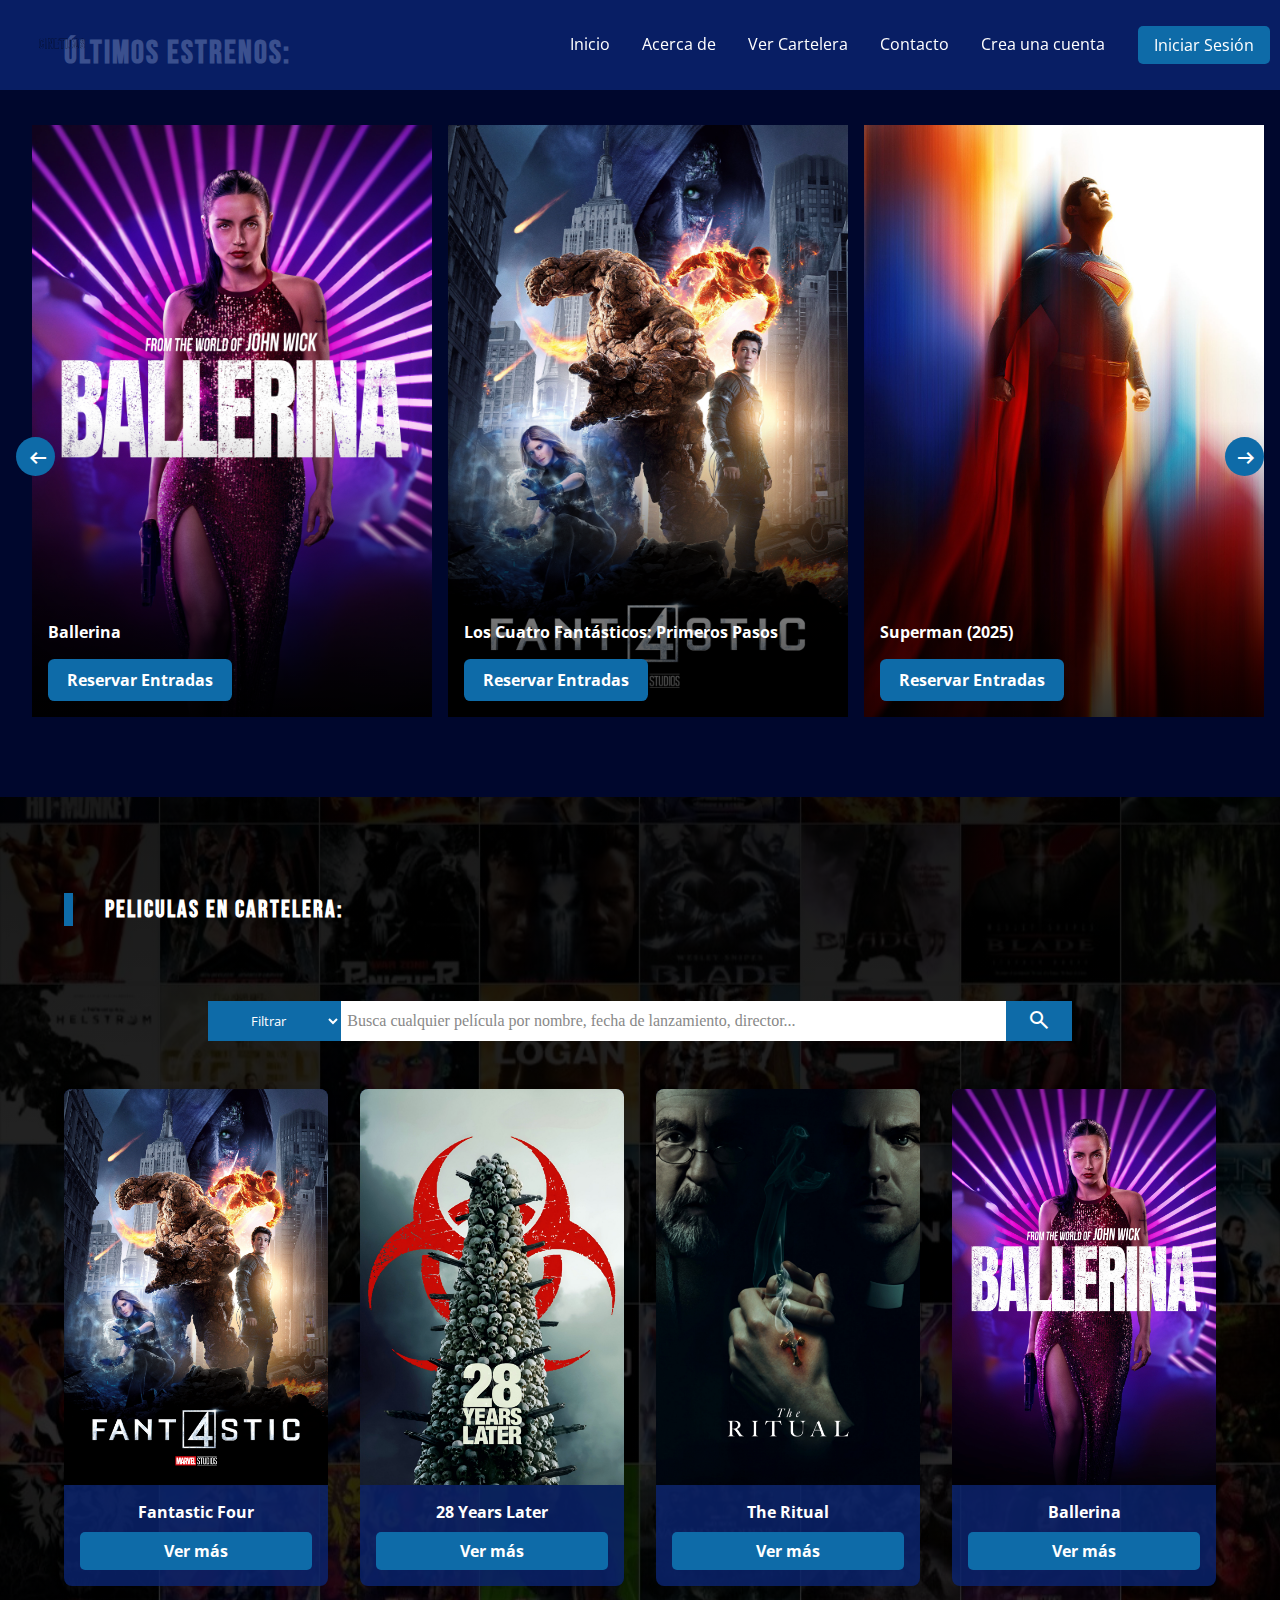
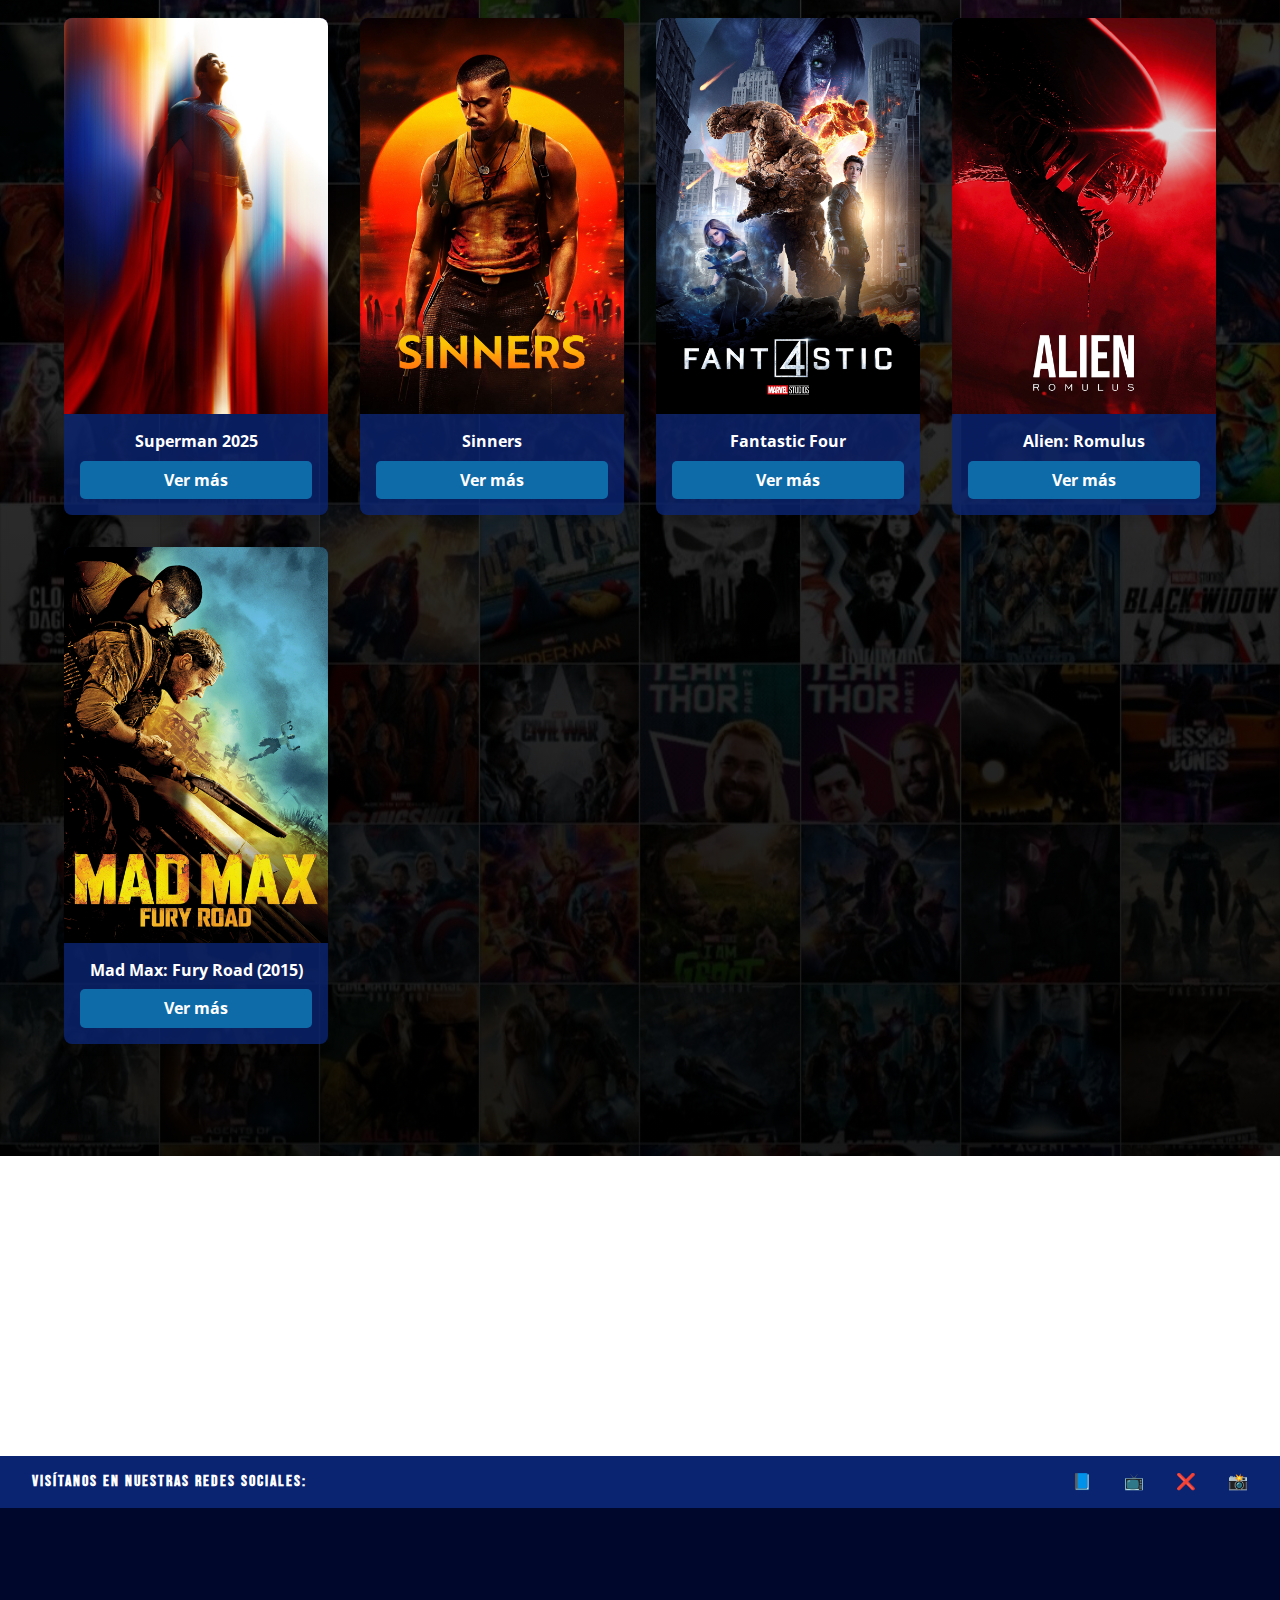
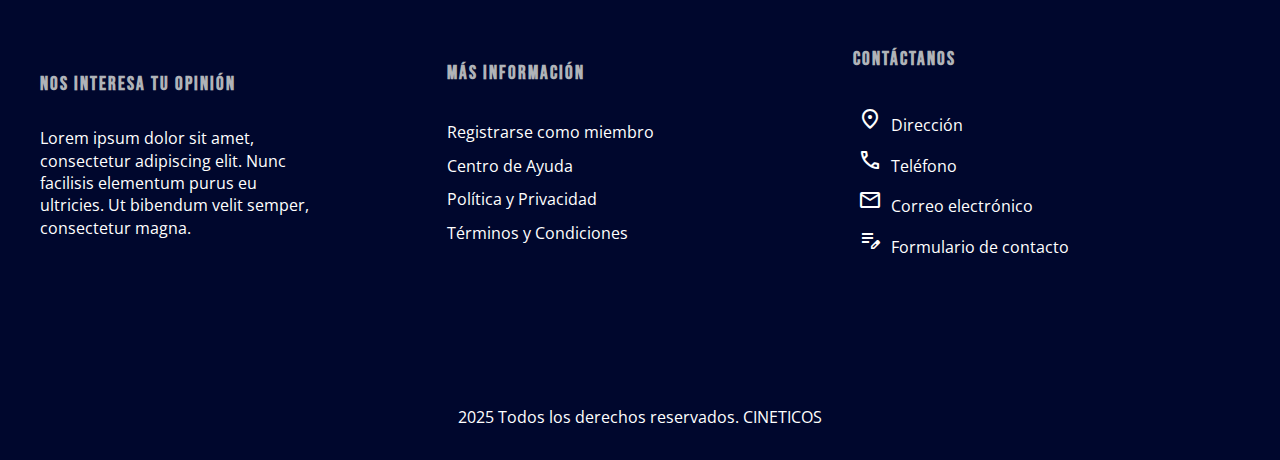
<file: movies.html>
<!DOCTYPE html>
<html lang="en">

<head>
    <meta charset="UTF-8">
    <meta name="viewport" content="width=device-width, initial-scale=1.0">
    <link rel="stylesheet" href="assets/css/base.css" />
    <link rel="stylesheet" href="assets/css/navbar.css" />
    <link rel="stylesheet" href="assets/css/movies/movies.css" />
    <link rel="stylesheet" href="assets/css/movies/slider.css" />
    <link rel="stylesheet" href="assets/css/movies/search.css">
    <link rel="stylesheet" href="assets/css/footer.css">

    <link rel="stylesheet" href="https://fonts.googleapis.com/css2?family=Material+Symbols+Outlined" />


    <title>Document</title>


</head>


<body>

    <div class="global-container">
        <header id="global-navbar">

            <div class="header-logo">
                <img src="assets/logo/logo.svg" alt="logo">
            </div>

            <nav>

                <label for="menu-toggle" class="menu-btn">
                    <i class="material-symbols-outlined">menu</i>
                    <span>Menú</span>
                </label>

                <input type="checkbox" id="menu-toggle" hidden>

                <ul>
                    <li><a href="index.html">Inicio</a></li>
                    <li><a href="about.html">Acerca de</a></li>
                    <li><a href="movies.html">Ver Cartelera</a></li>
                    <li><a href="contact.html">Contacto</a></li>
                    <li><a href="">Crea una cuenta</a></li>
                </ul>

            </nav>

            <button class="login-btn">Iniciar Sesión</button>

        </header>

        <main class="main">

            <div class="header__background"></div>

            <h2 class="slider__title">Últimos Estrenos:</h2>
            <section class="slider__container">
                <div id="slider" class="slider">

                    <div class="slider__item">
                        <div class="slider__img">
                            <img src="assets/images/movies-posters/ballerina.jpg" alt="">
                        </div>
                        <div class="slider__content">
                            <p>Ballerina</p>
                            <button>Reservar Entradas</button>
                        </div>
                    </div>

                    <div class="slider__item">
                        <div class="slider__img">
                            <img src="assets/images/movies-posters/fantastic_four.png" alt="">
                        </div>
                        <div class="slider__content">
                            <p>Los Cuatro Fantásticos: Primeros Pasos</p>
                            <button>Reservar Entradas</button>
                        </div>
                    </div>

                    <div class="slider__item">
                        <div class="slider__img">
                            <img src="assets/images/movies-posters/superman_2025.png" alt="">
                        </div>
                        <div class="slider__content">
                            <p>Superman (2025)</p>
                            <button>Reservar Entradas</button>
                        </div>
                    </div>

                    <div class="slider__item">
                        <div class="slider__img">
                            <img src="assets/images/movies-posters/sinners.png" alt="">
                        </div>
                        <div class="slider__content">
                            <p>Sinners</p>
                            <button>Reservar Entradas</button>
                        </div>
                    </div>


                    <div class="slider__item">
                        <div class="slider__img">
                            <img src="assets/images/movies-posters/28-years-later.jpg" alt="">
                        </div>
                        <div class="slider__content">
                            <p>28 Años Después</p>
                            <button>Reservar Entradas</button>
                        </div>
                    </div>

                    <div class="slider__item">
                        <div class="slider__img">
                            <img src="assets/images/movies-posters/the-ritual.jpg" alt="">
                        </div>
                        <div class="slider__content">
                            <p>El Ritual</p>
                            <button>Reservar Entradas</button>
                        </div>
                    </div>
                </div>

                <button id="left__btn" class="slider__btn left__btn">
                    <span class="material-symbols-outlined">
                        arrow_left_alt
                    </span>
                </button>
                <button id="right__btn" class="slider__btn right__btn">
                    <span class="material-symbols-outlined">
                        arrow_right_alt
                    </span>
                </button>
            </section>

            <!-- BUSCADOR DE PELÍCULAS -->

            <section class="search__container">
                <h2 class="search__title">Peliculas en cartelera:</h2>
                <form class="search__form">

                    <div class="search__genres">
                        <div class="search__select-box" onclick="toggleGenreCheckboxes()">
                            <select class="search__select">
                                <option class="material-symbols-outlined">Filtrar</option>
                            </select>
                            <div class="search__over-select"></div>
                        </div>

                        <div id="search__checkboxes">
                            <label for="genre-action">
                                <input type="checkbox" id="genre-action" />
                                Acción
                            </label>

                            <label for="genre-adventure">
                                <input type="checkbox" id="genre-adventure" />
                                Aventura
                            </label>

                            <label for="genre-kids">
                                <input type="checkbox" id="genre-kids" />
                                Infantiles
                            </label>

                            <label for="genre-comedy">
                                <input type="checkbox" id="genre-comedy" />
                                Comedia
                            </label>
                        </div>
                    </div>

                    <input type="search" id="search" class="search__input"
                        placeholder="Busca cualquier película por nombre, fecha de lanzamiento, director...">
                    <button type="submit" class="search__btn">
                        <i class="material-symbols-outlined">search</i>
                    </button>
                </form>

                <div class="cards__container">
                    <div class="cards">
                        <div class="card__item">
                            <div class="card__image">
                                <img src="assets/images/movies-posters/fantastic_four.png" alt="">
                            </div>
                            <div class="card__content">
                                <p class="card__title">Fantastic Four</p>
                                <button class="card__btn">Ver más</button>
                            </div>
                        </div>

                        <div class="card__item">
                            <div class="card__image">
                                <img src="assets/images/movies-posters/28-years-later.jpg" alt="">
                            </div>
                            <div class="card__content">
                                <p class="card__title">28 Years Later</p>
                                <button class="card__btn">Ver más</button>
                            </div>
                        </div>

                        <div class="card__item">
                            <div class="card__image">
                                <img src="assets/images/movies-posters/the-ritual.jpg" alt="">
                            </div>
                            <div class="card__content">
                                <p class="card__title">The Ritual</p>
                                <button class="card__btn">Ver más</button>
                            </div>
                        </div>

                        <div class="card__item">
                            <div class="card__image">
                                <img src="assets/images/movies-posters/ballerina.jpg" alt="">
                            </div>
                            <div class="card__content">
                                <p class="card__title">Ballerina</p>
                                <button class="card__btn">Ver más</button>
                            </div>
                        </div>

                        <div class="card__item">
                            <div class="card__image">
                                <img src="assets/images/movies-posters/superman_2025.png" alt="">
                            </div>
                            <div class="card__content">
                                <p class="card__title">Superman 2025</p>
                                <button class="card__btn">Ver más</button>
                            </div>
                        </div>

                        <div class="card__item">
                            <div class="card__image">
                                <img src="assets/images/movies-posters/sinners.png" alt="">
                            </div>
                            <div class="card__content">
                                <p class="card__title">Sinners</p>
                                <button class="card__btn">Ver más</button>
                            </div>
                        </div>

                        <div class="card__item">
                            <div class="card__image">
                                <img src="assets/images/movies-posters/fantastic_four.png" alt="">
                            </div>
                            <div class="card__content">
                                <p class="card__title">Fantastic Four</p>
                                <button class="card__btn">Ver más</button>
                            </div>
                        </div>

                        <div class="card__item">
                            <div class="card__image">
                                <img src="assets/images/movies-posters/alien_romulus.jpg" alt="">
                            </div>
                            <div class="card__content">
                                <p class="card__title">Alien: Romulus</p>
                                <button class="card__btn">Ver más</button>
                            </div>
                        </div>

                        <div class="card__item">
                            <div class="card__image">
                                <img src="assets/images/movies-posters/mad_max_fury_Road_2015.png" alt="">
                            </div>
                            <div class="card__content">
                                <p class="card__title">Mad Max: Fury Road (2015)</p>
                                <button class="card__btn">Ver más</button>
                            </div>
                        </div>
                    </div>
                </div>
            </section>



        </main>


        <footer>

            <section class="footer__header">
                <div class="footer__header-title">
                    <h4>Visítanos en nuestras redes sociales:</h4>
                </div>
                <div class="footer__header-social">
                    <ul>
                        <li>
                            <a href="">📘</a>
                        </li>
                        <li>
                            <a href="">📺</a>
                        </li>
                        <li>
                            <a href="">❌</a>
                        </li>
                        <li>
                            <a href="">📸</a>
                        </li>
                    </ul>
                </div>
            </section>

            <section class="footer__main">
                <div class="footer__content">

                    <div class="footer__content-item footer__content-us">
                        <h4 class="footer__content-title">Nos interesa tu opinión</h4>
                        <p>Lorem ipsum dolor sit amet, consectetur adipiscing elit. Nunc facilisis elementum purus eu
                            ultricies. Ut bibendum velit semper, consectetur magna.</p>
                    </div>

                    <div class="footer__content-item footer__content-links">
                        <h4 class="footer__content-title">Más Información</h4>
                        <ul>
                            <li><a href="#">Registrarse como miembro</a></li>
                            <li><a href="#">Centro de Ayuda</a></li>
                            <li><a href="#">Política y Privacidad</a></li>
                            <li><a href="#">Términos y Condiciones</a></li>
                        </ul>
                    </div>

                    <div class=" footer__content-item footer__content-contact">
                        <h4 class="footer__content-title">Contáctanos</h4>
                        <ul>
                            <li>
                                <a href="#">
                                    <i class="material-symbols-outlined">location_on</i> Dirección
                                </a>
                            </li>
                            <li>
                                <a href="tel:+123456789">
                                    <i class="material-symbols-outlined">call</i> Teléfono
                                </a>
                            </li>
                            <li>
                                <a href="mailto:correo@ejemplo.com">
                                    <i class="material-symbols-outlined">mail</i> Correo electrónico
                                </a>
                            </li>
                            <li>
                                <a href="#">
                                    <i class="material-symbols-outlined">edit_note</i> Formulario de contacto
                                </a>
                            </li>
                        </ul>

                    </div>
                </div>
            </section>

            <section class="footer__">
                <p> 2025 Todos los derechos reservados. CINETICOS</p>
            </section>

        </footer>
    </div>

    <script>
        var prevScrollpos = window.pageYOffset;
        window.onscroll = function () {
            var currentScrollPos = window.pageYOffset;
            if (prevScrollpos > currentScrollPos) {
                document.getElementById("global-navbar").style.top = "0";
            } else {
                document.getElementById("global-navbar").style.top = "-100px";
            }
            prevScrollpos = currentScrollPos;
        }
    </script>

    <script>
        let slider = document.querySelector("#slider")
        const leftBtn = document.querySelector("#left__btn");
        const rightBtn = document.querySelector("#right__btn");

        function NextItem() {
            const firstItem = document.querySelectorAll(".slider__item")[0];
            const itemWidth = firstItem.offsetWidth;

            const sliderStyle = window.getComputedStyle(slider);
            const gap = parseFloat(sliderStyle.gap) || 0;

            const moveX = itemWidth + gap;

            slider.style.transition = "transform 0.5s";
            slider.style.transform = `translateX(-${moveX}px)`;

            setTimeout(() => {
                slider.style.transition = "none";
                slider.appendChild(firstItem);
                slider.style.transform = "translateX(0)";
            }, 500);
        }


        function PrevItem() {
            const items = document.querySelectorAll(".slider__item");
            const lastItem = items[items.length - 1];
            const itemWidth = lastItem.getBoundingClientRect().width;

            const sliderStyle = window.getComputedStyle(slider);
            const gap = parseFloat(sliderStyle.gap) || 0;

            const moveX = itemWidth + gap;

            slider.style.transition = "none";
            slider.insertAdjacentElement("afterbegin", lastItem);
            slider.style.transform = `translateX(-${moveX}px)`;

            setTimeout(() => {
                slider.style.transition = "all 0.5s";
                slider.style.transform = "translateX(0)";
            }, 10);
        }



        rightBtn.addEventListener("click", function () {
            NextItem();
        })

        leftBtn.addEventListener("click", function () {
            PrevItem();
        })
    </script>

    <script>
        let isGenresOpen = false;

        function toggleGenreCheckboxes() {
            const checkboxes = document.getElementById("search__checkboxes");

            if (!isGenresOpen) {
                checkboxes.style.display = "block";
            } else {
                checkboxes.style.display = "none";
            }

            isGenresOpen = !isGenresOpen;
        }
    </script>



</body>




</html>
</file>
<file: assets/css/base.css>
@import url('https://fonts.googleapis.com/css2?family=Bebas+Neue&family=Open+Sans:wght@400;700&display=swap');


/*


@font-face {
  font-family: 'Bebas Neue';
  src: url('../fonts/BebasNeue-Regular.woff2') format('woff2');
  font-weight: 400;
  font-style: normal;
}

@font-face {
  font-family: 'Open Sans';
  src: url('../fonts/OpenSans-VariableFont_wdth,wght.woff2') format('woff2-variations');
  font-weight: 100 900;
  font-style: normal;
}

@font-face {
  font-family: 'Open Sans';
  src: url('../fonts/OpenSans-Italic-VariableFont_wdth,wght.woff2') format('woff2-variations');
  font-weight: 100 900;
  font-style: italic;
}

*/


:root {
  --primary-color: #0A2472;
  --primary-color-dark: #00072D;
  --secondary-color: #0E6BA8;
  --tertiary-color: #001c55;
  --one-color: #fff;

  --primary-color-rgb: 10, 36, 114;
  --primary-color-dark-rgb: 0, 7, 45;


  --text-white-color: #ffffff;
  --background-text-white-color: #f4f4f4;
  --text-dark-white-color: #B0B3B8;

  --font-title: 'Bebas Neue', sans-serif;
  --font-body: 'Open Sans', sans-serif;

  /* Rutas */
}


*, *::before, *::after{
    margin: 0;
    padding: 0;
    box-sizing: border-box;
}

html, body{
    height: 100%; /*html: hijo del viewport (ventana del navegador)*/
    line-height: 1.4;
}

ul, ol{
    list-style: none;
}

a, p, span, label, select, option{
    text-decoration: none;
    color: inherit;
    font-family: var(--font-body);
}

input{
  font: inherit;
}

h1,h2,h3,h4,h5{
  font-family: var(--font-title);
  letter-spacing: 2px;
}

img {
  width: 100%;
  height: 100%;
  display: block;
}

button {
  all: unset;
  cursor: pointer;
  font-family: var(--font-body);
}

input, select{
  border: none;
}

input::placeholder{
  color: #888;
}

select option[disabled] {
  color: #888;
}


.global-container{

    width: 100%;
    display: flex;
    flex-direction: row;
    flex-wrap: wrap;
}
</file>
<file: assets/css/navbar.css>
header{
    width: 100%;
    height: 10vh;
    background-color: rgba(var(--primary-color-rgb), 0.8);
    position: fixed;
    top: 0;
    z-index: 100;
    display: flex;
    align-items: center;
    justify-content: space-between;
}

.header-logo{
    height: 100%;
    width: 25%;
    text-align: center;
}

header nav{
    display: flex;
    justify-content: space-around;
}

header label{
    color: var(--text-white-color);

}


.login-btn {
    max-height: 100%;
    background-color: var(--secondary-color);
    color: #fff;
    text-align: center;
    cursor: pointer;
    border-radius: 5px;
    border: none;
    padding: 0.5rem 1rem;
    display: flex;
    align-items: center;
    justify-content: center;
    font-size: 1rem;
    margin-right: 10px;
}


header nav ul{
    width: 100%;
    position: absolute;
    top: 100%;
    right: 100%;
    transition: right  0.4s ease;
    z-index: 100;
}

/* Mostrar el menú si el checkbox está activado */
#menu-toggle:checked ~ ul {
  right: 0;
}

.menu-btn {
    font-size: 1.2em;
    cursor: pointer;
    display: flex;
    flex-direction: column;
    text-align: center;
    align-content: space-evenly;
}

header ul li{
    background-color: var(--primary-color-dark);
    color:#fff;
    cursor: pointer;
    display: block;
    text-align: center;
    padding: 1rem;
}


header ul li:hover{
    color: var(--secondary-color);
    background-color: #fff;

}


/*tablets version*/

@media (min-width: 768px) {

    .header-logo{
    
        width: 15%;
    }

    .menu-btn {
        display: none;
    }

    header nav ul{
        position: relative;
        top: 0;
        left: 0;
        display: flex;
        flex-flow: row nowrap;
    }

    header ul li{
        background: none;
        padding: 0.5rem;
        margin-left: 1rem;
        color: var(--text-white-color);
        transition: transform 0.2s ease;
    }

    header ul li:hover{
        transform: translateY(-4px);
        border-bottom: 2px solid #000;
    }
}



/*large-tablet version*/

@media (min-width: 1024px) {

    .header-logo{
    
        width: 10%;
    }

    header nav{
        width: 75%;
    }

    header nav ul{
        flex-flow: row nowrap;
        justify-content: flex-end;
    }
}
</file>
<file: assets/css/index/index.css>
.main {

    width: 100%;
    height: auto;
    position: relative;
    margin-bottom: 300px;
}
</file>
<file: assets/css/index/hero.css>
.hero {

    position: relative;
    height: auto;
    width: 100%;
    background-image:
    linear-gradient(
      rgba(0, 0, 0, 0.6),
      rgba(0, 0, 0, 0.6)
    ),
    url("../../images/index/index-banner-1.jpg");
    /* background-image:
  linear-gradient(
    to bottom,
    rgba(10, 36, 114, 0.7),
    rgba(14, 107, 168, 0.7),
    rgba(0, 7, 45, 0.7)
  ),
  url("../../images/index/index-banner-2.jpg"); */
    top: 0;
    left: 0;
    background-size: cover;
    background-position: center;

    color: #fff;

    display: flex;
    flex-direction: column;
    justify-content: center;
    align-content: center;
}

.hero>* {
    margin-top: 50px;
    margin-bottom: 50px;
}


.hero__content {
    width: 100%;
    font-size: 1rem;

}

.hero__content h1 {
    margin-top: 2em;
    margin-left: 1em;
    margin-right: 1em;
}

.hero__content p {
    margin-left: 1em;
    margin-right: 1em;
}

.hero__socials {
    display: none;
}


/*Hero Form*/

.hero__form {
    width: 80%;
    background-color: rgba(var(--primary-color-rgb), 0.7);
    font-size: 1rem;
    border-radius: 5px;
    padding: 20px;
    margin: 20px;
    align-self: center;
}

.hero__form > * {
    margin-top: 20px;
}

.hero__content {
  padding-inline: clamp(1rem, 3vw, 3rem);
}


.hero__form-fields {
    width: 100%;
    display: flex;
    flex-direction: column;
    gap: 1rem;
}


.hero__form-fields input,
select {
    width: 100%;
    border-radius: 5px;
    font-size: 1em;

    padding: 0.7em 0.7em;
}

.hero__submit {
    width: 20%;
    background-color: var(--secondary-color);
    color: #fff;
    cursor: pointer;
    border-radius: 5px;
    border: none;
    padding: 0.5rem 1rem;
    display: flex;
    align-items: center;
    justify-content: center;
    font-size: 1rem;
}


@media (min-width: 768px) {


    .hero>* {
        margin-top: 100px;
        margin-bottom: 100px;
    }

    .hero__form {
        padding-bottom: 40px;
    }


    .hero__content {
        font-size: 2rem;
        padding-inline: clamp(1rem, 5vw, 5rem);
    }

    .hero__form {
        width: 80%;
        flex-direction: row;
    }

    .hero__form-fields {
        flex-direction: row;
        gap: 1rem;

    }

    .hero__submit {
        width: auto;
        min-width: 120px;
    }
}
</file>
<file: assets/css/index/info-movies.css>
/* Banner Películas Recientes */
.info__movies{
    width: 100%;
    height: auto;
    background: var(--primary-color-dark);
    padding: 4rem 1rem;
    margin: 8rem 0

}

.info__movies > *{
margin: 2rem 0;

}

.info__movies-header{
    width: 100%;
    text-align: center;
    font-size: 1rem;
}


.info__movies-header h3{
    font-size: 1.5em;
    color: var(--text-white-color);
}


.info__movies-body{
    width: 100%;
    height: auto;
    display: flex;
    flex-flow: column nowrap;
    align-items: center;
    justify-content: center;
    gap: 4rem;
}

.info__movies-item {
    width: 100%;
    max-width: 400px;
    height: 90vh;
    position: relative;
    cursor: pointer;
}

.info__movies-img{
    width: 100%;
    height: 100%;
}

.info__movies-content{
    width: 100%;
    font-size: 1rem;
    padding: 1em 2em;
    position: absolute;
    bottom: 0;
    left: 0;
    z-index: 1;
}

.info__movies-content::after {
    content: "";
    position: absolute;
    bottom: 0;
    left: 0;
    width: 100%;
    height: 100%;
    background-color: rgba(0, 0, 0, 0.7);
    z-index: 0;
}

.info__movies-content h4 {
    color: var(--text-white-color);
    font-size: 1.5em;
    position: relative;
    z-index: 2;
}

@media (min-width: 768px) {

    /*  */
    .info__movies-header{
        font-size: 1.6rem;
    }


     .info__movies-body{
        flex-flow: row nowrap;
        align-items: center;
        gap: 2rem;
    }

    .info__movies-item{
        width: 100%;
        max-width: 400px;
        height: 80vh;
    }

    .info__movies-content{
        font-size: 0.8rem;
        padding: 2em 2em;;
    }
}
</file>
<file: assets/css/index/info-cards.css>
.info__cards{
    width: 100%;
    height: auto;
}

.info__cards-header{
    width: 100%;
    text-align: center;
    background-color: #fff;
    font-size: 1rem;
    padding: 8em 1em;

}


.info-cards_br {
    width: 15%;
    height: 5px;
    background-color: var(--primary-color);
    border-radius: 5rem;
    box-shadow: 0 2px 4px rgba(0, 0, 0, 0.6);
    position: relative;
    left: 50%;
    transform: translateX(-50%);
}

.info__cards-header > *{
    
    margin: 1em 0;
}

.info__cards-header h2{
    
    font-size: 2em;
}

.info__cards-header p{
    
    font-size: 1.4em;
}

.info__cards-body{
    width: 100%;
    display: flex;
    flex-wrap: wrap;
    justify-content: center;
    row-gap: 4rem;
    column-gap: 2rem;
    padding: 6em 2em;
    background-color: var(--one-color);
}


.info__cards-item{
    width: 300px;
    height: 500px;
    font-size: 1rem;
    background-color: #fff;
    display: flex;
    flex-flow: column nowrap;
    position: relative;
    cursor: pointer;

}


.info__cards-image{
    width: 100%;
    height: 75%;
}

.info__cards-image{

    object-fit: cover;
}


.info__cards-content{
    background-color: #f5f6f8;
    padding: 0.5em;
    height: 25%;
    font-size: 1em;
    justify-self: stretch;
    align-self: stretch;
    transition: background-color 0.3s ease, color 0.3s ease;
}

.info__cards-item:hover .info__cards-content {
    background-color: var(--secondary-color);
    color: #fff;
}


.info_cards-icon{

    background-color: var(--secondary-color);
    color: #fff;
    width: 50px;
    height: 50px;
    position: absolute;
    position: absolute;
    top: 50%;
    left: 50%;
    transform: translate(-50%, -50%);
    transition: background-color 0.3s, color 0.3s;
}


.info_cards-icon{

    background-color: var(--secondary-color);
    opacity: 70%;
    color: #fff;
    width: 100px;
    height: 100px;
    position: absolute;
    position: absolute;
    font-size: 2rem;
    top: 0;
    left: 50%;
    transition: opacity 0.3s;
    display: flex;
    justify-content: center;
    align-items: center;
}

.info__cards-item:hover .info_cards-icon{
        opacity: 100%;

}



footer {
    width: 100%;
    height: 10vh;
    background-color: green;
}


@media (min-width: 768px) {

    .info__cards-header{
        font-size: 1.4rem;
    }

    .info__cards-item{
        width: 500px;
        height: 500px;
        font-size: 1.2rem;

    }

    .info__cards-image{
        height: 65%;
    }

    .info__cards-content{
        height: 35%;
    }

}
</file>
<file: assets/css/index/comment-sections.css>
.comment__section{
    background-color: var(--primary-color-dark);
}

.comment__section-title{
    
    color: #B0B3B8  ;
    font-size: 1rem;
    padding:  0 2em;
    padding-top: 1em;
}

.comment__section-list{
    width: 100%;
    display: flex;
    flex-direction: row;
    flex-wrap: wrap;
    justify-content: center;
    align-items: end;
     gap: 2.5rem;
    padding: 2rem 2rem 4rem 2rem;
}


.comment__section-list{
    color: var(--text-white-color);
}

.comment__section-item{
    border-bottom: var(--text-white-color) solid;
    width: 300px;
    height: auto;
    font-size: 1rem;
    margin-top: 2em;
}



/* .comment__section-content {
    color: var(--text-white-color);
    padding-bottom: 1em;
    overflow: hidden;
    text-overflow: ellipsis;
    max-height: 4.5em;   
    line-height: 1.5em;
} */

.comment__section-content{
    color: var(--text-white-color);
    padding-bottom: 1em;
    color: #B0B3B8  ;
}

.comment__section-user{
    width: 100%;
    display: flex;
    flex-direction: row;
    flex-wrap: nowrap;
    justify-content: space-between;
    color: #E6B800;
    font-size: 1rem;
}

.comment__section-user > *{
    font-size: 0.8em;
}

@media (min-width: 768px) {
 

    
    .comment__section-title{
        font-size: 2rem;
        padding:  0 2em;
        padding-top: 2em;
    }

    .comment__section-list{
        width: 100%;
        min-height: 50vh;
        background-color: var(--primary-color-dark);
        display: flex;
        flex-direction: row;
        flex-wrap: wrap;
        gap: 2.5rem;
        padding: 4rem 2rem;
    }

}
</file>
<file: assets/css/footer.css>
footer{
   width: 100%; 
   margin-top: 300px  
}

.footer__header{
    width: 100%;
    font-size: 1rem;
    padding: 0.5em 1.5em;
    background-color: var(--primary-color);
    display: flex;
    flex-direction: row;
    flex-wrap: wrap;
    align-items: center;
    justify-content: space-around;
}


.footer__header-title{
    width: 100%;
    font-size: 1rem;
    color: var(--text-white-color);
    text-align: center;
    margin: 0.5em 0;
}

.footer__header-social{
    width: 100%;
    font-size: 1rem;
    margin: 0.5em 0;

}

.footer__header-social ul{
    width: 100%;
    display: flex;
    flex-direction: row;
    flex-flow: nowrap;
    justify-content: center;
}

.footer__header-social ul li{
    color: var(--text-white-color);
    font-size: 1rem;
    margin: 0 1em;
}

.footer__header-social ul li a{
    font-size: 1em;
}

.footer__main{
    width: 100%;
    padding: 0.5em 1.5em;
    background-color: var(--primary-color-dark);
}

.footer__content{
    min-height: 50vh;
    display: flex;
    flex-direction: column;
    flex-flow: wrap;
    align-items: center;
    color: var(--text-white-color);
}

.footer__content-item{
    width: 100%;
    max-height: 400px;
    font-size: 1rem;
    padding: 1em 1em;
    text-align: center;
}

.footer__content-item ul{
    width: auto;
    display: inline-flex;
    flex-flow: column nowrap;
}


.footer__content-item ul li{
    width: auto;
    padding: 5px 0;
    display: inline-block;
}


.footer__content-title{
    font-size: 1.2em;
    padding: 1.5em 0;
    color: var(--text-dark-white-color);

}


.footer__content-contact ul a > *{

    padding: 0 5px;

}


.footer__{
    color: var(--text-white-color);
    padding: 1rem;
    padding: 2em;
    background-color: var(--primary-color-dark);
    text-align: center;
}

@media (min-width: 768px) {
    
    .footer__header{

        font-size: 2rem;
        padding: 0.2em 1em;
        flex-wrap: nowrap;
        justify-content: space-between;
    }

    .footer__header-title{
        text-align: left;
    }

    .footer__content-us p{
        text-align: left;
    }

    .footer__header-social ul{

        margin: 0 1rem;
        justify-content: right;

    }

    .footer__content{
        flex-flow: nowrap;
        align-items: space-between;
    }

    .footer__content-item{
        width: 33%;
        max-height: 500px;
        text-align: left;
    }

    .footer__content-us p{
        width: 75%;
    }
}
</file>
<file: assets/css/about-us/hero.css>
.main{
    width: 100%;
    height: auto;
    position: relative;
}


.hero__banner{

    width: 100%;
    height: 75vh;
    background-image: url("../../../assets/images/about/hero-banner.jpg");
    background-size: cover;
    background-position: center;
    background-repeat: no-repeat;
    display: flex;
    flex-flow: row nowrap;
    justify-content: center;
    align-items: center;
    position: relative;
}

.hero__banner::after{
    content: "";
    width: 100%;
    height: 100%;
    position: absolute;
    top: 0;
    left: 0;
    background-color: rgba(0, 0, 0, 0.5);
    z-index: 1;
}

.hero__banner h2{
    color: var(--text-white-color);
    font-size: 2rem;
    position: relative;
    z-index: 2;    
}

.hero__info{
    width: 100%;
    max-width: max-content;
    padding: 4rem 0;
    padding-inline: clamp(2rem, 6vw, 8rem);
    text-align: center;
    display: flex;
    flex-flow: column nowrap;
    align-items: center;
    justify-content: center;
}

.hero__info h4{
    width: 75%;
    color: var(--primary-color);
    letter-spacing: 4px;
    margin-bottom: 2rem;
    font-size: 1.2rem;

}

.hero__info p {

  border-bottom: 2px solid var(--primary-color);
  padding-block-end: clamp(2rem, 3vw, 5rem);
}


.hero__info-span{
    font-family: var(--font-title);
    color: var(--primary-color);
    font-size: 1rem;
    letter-spacing: 2px;
    padding: 0 5px;
    border-bottom: var(--secondary-color) 2px solid;
}




/*  */


.about__grid {
  display: grid;
  grid-template-columns: 1fr 1fr;
  align-items: center;
  justify-content: center;
  gap: 3rem;
  max-width: 1200px;
  margin: 4rem auto;
  padding: 2rem;
}

.about__item--img {
  width: 100%;
  height: 100%;
  overflow: hidden;
}

.about__item img {
  width: 100%;
  height: 100%;
  border-radius: 0.5rem;
  display: block;
  object-fit: cover;
}

.about__title {
  font-size: 1.8rem;
  margin-bottom: 1rem;
  font-weight: 600;
  color: var(--primary-color, #222);
  position: relative;
}


.about__item--text {
  display: flex;
  flex-direction: column;
  justify-content: center;
}


@media (min-width: 768px) {

    
    .hero__banner{

        height: 100vh;
    }

    
    .hero__banner h2{
        font-size: 4rem;
 
    }

    .hero__info h4{
        font-size: 2.5rem;
    }

    .hero__info p {
        font-size: 1.2rem;

    }

    .hero__info-span{
        font-size: 1.4rem;
    }

    .about__item--text p {
        font: 1.5rem;
    }

}
</file>
<file: assets/css/movie-details/layout.css>
.main {
    width: 100%;
    height: auto;
    position: relative;
}

.header__background{
    width: 100%;
    height: 65px;
    background-color: var(--primary-color);
}
</file>
<file: assets/css/movie-details/movie-details.css>
.movie__content{

    padding: 2rem 2rem;
    position: relative;
    background-color: var(--primary-color-dark);
}


.movie__content-title{
    color: var(--text-white-color);
}

.movie__content-items{
    position: relative;
    width: 100%;
    background-color: rgba(var(--secondary-color-rgb), 0.5);
    border-radius: 25px;
    padding: 2rem 2rem;
    margin: 2rem 0;
    display: grid;
    grid-template-columns: 1fr;
    grid-auto-rows: auto;
    row-gap: 2rem;
    column-gap: 0;
}


.movie__content-item{
    color: var(--text-white-color);
    text-align: center;
    font-size: 1rem;
}




@media(min-width: 768px){
    
    /* Para que el contenedor padre de los Detalles de Película no sea visto a partir de este ancho de pantalla */
    .movie__content{
        height: 1px;
    }
    

    .movie__content-items{
        grid-template-columns: 1fr 1fr;
        row-gap: 1.5rem;
        column-gap: 1.5rem;
        margin: 0 auto ;
        width: 75%;
        top: -75vh;
    }

    .movie__content-item{
        text-align: left;
        font-size: 1.2rem;
    }


}
</file>
<file: assets/css/movie-details/movie-hero.css>
.movie__hero {
    width: 100%;
    height: 75vh;
    position: relative;
    overflow: hidden;
}

.movie__hero-img {
    width: 100%;
    height: 100%;
    position: absolute;
    top: 0;
    left: 0;
    z-index: -1;
    display: flex;
    flex-flow: row-reverse nowrap;
}

.movie__hero-gradient {
    position: absolute;
    inset: 0;
    z-index: -2;
    background: linear-gradient(
        to right,
        rgba(var(--primary-color-dark-rgb), 1) 0%,
        rgba(var(--primary-color-dark-rgb), 0.95) 80%,
        rgba(var(--primary-color-dark-rgb), 0) 100%
    );
}

.movie__hero-img img {
    width: 75%;
    height: 100%;
    object-fit: cover;
    object-position: center 10%;
    mask-image: linear-gradient(
        to left,
        rgba(0, 0, 0, 1) 20%,
        rgba(0, 0, 0, 0) 100%
    );
}

.movie__hero-content {
    width: 100%;
    height: 100%;
    padding: 3rem 0 0 2rem;
    font-size: 1rem;
    display: flex;
    flex-flow: column nowrap;
    justify-content: left;
    row-gap: 2rem;
    font-weight: bolder;
}

.movie__hero-title {
    color: var(--text-white-color);
    font-size: 2rem;
}

.movie__hero-releasedate {
    color: var(--text-white-color);
    font-size: 1em;
}

.movie__hero-rating {
    font-size: 0.8em;
}


.rating__title {
    color: var(--text-white-color);
    display: inline-block;
    font-size: 1em;
}

.rating__stars {
    display: inline-block;
    color: var(--rating-comment-yellow-color);
    font-size: 1.2em;
}

.movie__hero-btns {
    display: flex;
    flex-flow: row wrap;
    gap: 0.8rem;
}

.movie_btn {
    font-size: 1em;
    padding: 1rem 1rem;
    border-radius: 20px;
    color: var(--text-white-color);
    font-weight: bolder;
    transition: transform 0.3s;
}

.movie_btn:hover {
    transform: scale(1.1);
}

.tickets__btn {
    background-color: var(--secondary-color);
}

.trailer__btn {
    background-color: red;

}

.review__btn {
    background-color: var(--primary-color);
}

@media(min-width: 768px) {

    .movie__hero {
        height: 150vh;
    }

    .movie__hero-content {
        padding: 4rem 0 0 6rem;
        row-gap: 3rem;
    }

    .movie__hero-img img {
        width: 50%;
    }

}


@media(min-width: 1024px) {
    .movie__hero-title {
        font-size: 4rem;
    }

    .movie__hero-releasedate {
        font-size: 1.2rem;
    }

    .movie__hero-rating {
        font-size: 1.2rem;
    }

}
</file>
<file: assets/css/movie-details/comment-section.css>
.movie__comments {
    padding: 4rem 2rem;
    background-color: var(--primary-color-dark);
    color: var(--text-white-color);
}

.movie__comments-title h2 {
    margin-bottom: 1.5rem;
    font-size: 1.5rem;
}

.movie__comments-items {
    display: flex;
    flex-direction: column;
    gap: 2rem;
}

.movie__comment-item {
    display: flex;
    flex-direction: row;
    flex-flow: wrap;
    align-items: flex-start;
    justify-content: space-between;
    background-color: rgba(var(--secondary-color-rgb), 0.2);
    border-radius: 1rem;
    padding: 1rem;
    gap: 1rem;
}

.movie__comment-profile img {
    width: 60px;
    height: 60px;
    border-radius: 50%;
    object-fit: cover;
}

.movie__comment-body {
    flex: 1;
    /*
    "Toma el espacio que queda dentro del contenedor pero no toma más ni empuja sus a los hermanos."


    Short-hand:

    flex-grow: 1;
    flex-shrink: 1;
    flex-basis: 0%; */
}

.movie__comment-date {
    font-weight: bold;
    color: var(--text-white-color);
}

.movie__comment-text {
    margin: 0.5rem 0;
    max-height: 150px;
    overflow: hidden;


}

.movie__comment-rating {
    color: var(--rating-comment-yellow-color);
}

.movie__comment-reply {
    border: 2px solid var(--primary-color);
    background: transparent;
    color: var(--primary-color);
    padding: 0.5rem 1rem;
    border-radius: 10px;
    font-weight: bold;
    transition: background 0.3s;
}

.movie__comment-reply:hover {
    background: var(--primary-color);
    color: var(--text-white-color);
}


@media(min-width: 768px) {

    .movie__comment-text {
        max-height: 250px;
    }
}
</file>
<file: assets/css/movie-details/movie-trailer.css>
.trailer__modal-container {
    width: 100vw;
    height: 100vh;
    background-color: rgba(0, 0, 0, 0.8);
    position: fixed;
    top: 0;
    left: 0;
    /* Para sobreponer a cualquier otro elemento HTML */
    z-index: 1000;
    display: none;
    align-items: center;
    justify-content: center; 
    padding: 1rem;
}

.trailer__modal {
    background-color: var(--background-text-white-color);
    width: 100%;
    max-width: 800px;
    aspect-ratio: 16 / 9;
    position: relative;
}

/* 
Aspect-Ratio:

    Si el ancho es 320px → (320 / 16) × 9 = 180px de altura.

    Si el ancho es 800px → (800 / 16) × 9 = 450px de altura.

*/


.trailer__modal-video {
    width: 100%;
    height: 100%;
    padding: 1rem; 
    background-color: black;
}



.trailer__modal button {
    color: var(--text-white-color);
    background-color: rgba(255, 0, 0, 0.8);
    border: none;
    border-radius: 50%;
    position: absolute;
    width: 40px;
    height: 40px;
    font-size: 24px;
    top: -15px;
    right: -15px;
    cursor: pointer;
    font-size: 1.5rem;
    display: flex;
    align-items: center;
    justify-content: center;
    box-shadow: 0 2px 5px rgba(0, 0, 0, 0.3);
    transition: all 0.3s ease;
    z-index: 10;
}


.trailer__modal button:hover {

    background-color: var(--background-text-white-color);
    color: red;
    transform: scale(1.2);
}
</file>
<file: assets/css/movie-details/cinema-features.css>
/* Sección principal de características */
.cinema__features {
  width: 100%;
  min-height: 100vh;
  background-color: var(--primary-color-dark);
  padding: 4rem 2rem;
  color: var(--text-dark-white-color);
  display: flex;
  flex-direction: column;
  justify-content: center;
  align-items: center;
  gap: 2rem;
}

.cinema__features h2 {
  font-size: 2rem;
  text-align: center;
}

/* Contenedor que agrupa los selects y el input */
.cinema__features--selectors {
  display: flex;
  flex-direction: column;
  gap: 1.5rem;
  width: 100%;
  max-width: 600px;  /* Máximo ancho para que no se estiren mucho en desktop */
  margin: 0 auto;
}

/* Cada bloque de label + select/input */
.cinema__feature {
  display: flex;
  flex-direction: column;
  width: 100%;
}

.cinema__feature label {
  font-weight: 600;
  margin-bottom: 0.5rem;
}

/* Inputs y selects ocupan 100% con fondo blanco */
.cinema__feature select,
.cinema__feature input[type="date"] {
  width: 100%;
  padding: 0.75rem;
  border: none;
  border-radius: 0.5rem;
  font-size: 1rem;
  background-color: var(--text-dark-white-color);
  color: #333;
  box-sizing: border-box;
}

.cinema__feature--btn {
  padding: 0.75rem 1.5rem;
  background-color: var(--secondary-color);
  color: var(--text-white-color);
  font-weight: bold;
  border: none;
  border-radius: 0.5rem;
  cursor: pointer;
  font-size: 1rem;
  transition: background-color 0.3s ease;
  align-self: center;
}

.cinema__feature--btn:hover {
  background-color: var(--text-white-color);
  color: var(--secondary-color);
}


/* Mensaje en caso de no haber funciones: */
.cinema__no-functions {
  margin-top: 1.2rem;
  padding: 1rem 1.5rem;
  background-color: rgba(255, 0, 0, 0.05);
  border: 1px solid rgba(255, 0, 0, 0.3);
  color: #c0392b;
  font-weight: 600;
  border-left: 5px solid #e74c3c;
  border-radius: 6px;
  font-family: var(--font-body);
  font-size: 0.95rem;
  animation: fadeIn 0.4s ease-in-out;
}

/* Animación suave al aparecer */
@keyframes fadeIn {
  from {
    opacity: 0;
    transform: translateY(-5px);
  }
  to {
    opacity: 1;
    transform: translateY(0);
  }
}
</file>
<file: assets/css/movie-details/cinema-tickets.css>
/* 
     Conversión de metros a píxeles (escala proporcional)

    | Tamaño real | Escala (1m = 50px) | Resultado en píxeles |
| ----------- | ------------------ | -------------------- |
| 10 metros   | 10 × 50            | **500 px** ✅ mínimo  |
| 20 metros   | 20 × 50            | **1000 px** ✅ máximo |


Si la pantalla  mide 500px = 10 metros, entonces la sala se contemplará en 500px + 200px, para agregar

| Tipo de Sala     | Pantalla (px) | Asientos por fila aprox |
| ---------------- | ------------- | ----------------------- |
| Sala pequeña     | 300–400px     | 8–12                    |
| Sala estándar    | 500–600px     | 14–20                   |
| Sala grande/IMAX | 700–800px     | 24–30                   |



*/




.cinema__tickets--container{
    overflow-x: auto;
    text-align: center;
    margin: 4rem 0;
}

.cinema__tickets{
    margin: 0 auto;
    width: 700px;
    padding: 2rem 2rem;
}

.cinema__tickets--title{
    text-align: left;
}


.cinema__tickets--feedback {
  margin-top: 0.5rem;
  margin-bottom: 1rem;
  font-family: var(--font-body);
  color: var(--primary-color-dark);
  background-color: var(--background-text-white-color);
  padding: 0.5rem 1rem;
  border-left: 4px solid var(--secondary-color);
  border-radius: 4px;
}


.cinema__tickets--screen {
    width: 500px;
    height: 50px;
    background: grey;
    margin: 1rem 0;
  border-radius: 100% 100% 0 0 / 60% 60% 0 0;
    margin: 1rem auto;
    color: var(--background-text-white-color);


}


.cinema__ticket--seating{
    height: 100%;
    display: flex;
    flex-flow: column nowrap;
    justify-content: center;
}

.cinema__ticket--row{
    position: relative;
    width: max-content;
    padding: 0 2rem;
}


.cinema__ticket--seats{
    display: flex;
    flex-flow: row nowrap;
    justify-content: center;
    gap: 5px;
}


.cinema__ticket--seat {
    width: 25px;
    height: 50px;
    display: flex;
    flex-direction: column;
    align-items: center;
    justify-content: center;
}

.cinema__ticket--row-label{
    position: absolute;
    top: 50%;
    transform: translateY(-50%);
    left: 0;
    color: red;
}


/* .cinema__ticket--seat:hover {
    background-color: rgba(var(--secondary-color-rgb), 0.7);
} */


.cinema__ticket--seat .material-symbols-outlined {
    font-variation-settings:
        'FILL' 1,
        'wght' 500,
        'GRAD' 0,
        'opsz' 48;
    color: grey;
    font-size: 1.5rem;
}

.cinema__ticket--seat .cinema__ticket--number {
    color: black;
    font-weight: bold;
    font-size: 0.8rem
}

.cinema__ticket-summary {
  display: flex;
  justify-content: center;
  align-items: center;
  gap: 2rem;
  padding: 1.2rem 1.5rem;
  margin-top: 2rem;
  background-color: #f8f9fa;
  border-radius: 12px;
  box-shadow: 0 4px 8px rgba(0, 0, 0, 0.05);
  font-family: var(--font-body);
}

.cinema__ticket-total {
  font-size: 1.2rem;
  font-weight: 600;
  color: var(--primary-color-dark);
}

.cinema__ticket-total span {
  color: var(--secondary-color);
}

.cinema__ticket-btn {
  padding: 0.75rem 1.5rem;
  font-size: 1rem;
  font-weight: bold;
  color: var(--text-white-color);
  background-color: var(--secondary-color);
  border: none;
  border-radius: 8px;
  cursor: pointer;
  transition: background-color 0.3s ease;
  font-family: var(--font-body);
}

.cinema__ticket-btn:hover {
  background-color: var(--primary-color);
}
</file>
<file: assets/css/movies/movies.css>
.main {
    width: 100%;
    height: auto;
    position: relative;
}
</file>
<file: assets/css/movies/slider.css>
.slider__container{
    width: 100%;
    height: 75vh;
    overflow-x: hidden;
    overflow-y: hidden;
    position: relative;
}

.slider__title{
    background-color: var(--primary-color-dark);
    color: var(--text-white-color);
    padding: 2rem 0 0 2em;
}

.slider{
    width: max-content;
    height: 100%;
    background-color: var(--primary-color-dark);
    display: flex;
    flex-flow: row nowrap;
    gap: 1rem;
    padding: 3rem 2rem 5rem 2rem;
    
}

.slider__item{
    width: 250px;
    height: 100%;
    position: relative;
}


.slider__img{
    width: 100%;
    height: 100%;
}


.slider__content {
    position: absolute;
    bottom: 0;
    left: 0;
    z-index: 2;
    width: 100%;
    height: 50%;
    padding: 1rem;
    display: flex;
    flex-direction: column;
    justify-content: flex-end;
    align-items: flex-start;
    gap: 1rem;
    background: linear-gradient(to top, rgba(0, 0, 0, 0.8), transparent);
    color: white;
}

.slider__content p{
    font-weight: bolder;
}

.slider__content button {
    background-color: var(--secondary-color);
    color: white;
    border: none;
    padding: 0.6rem 1.2rem;
    font-size: 1rem;
    border-radius: 0.4rem;
    cursor: pointer;
    font-weight: bold;
}

.slider__content button:hover {
    background-color: var(--primary-color);
}



.slider__btn{
    width: 20px;
    height: 20px;
    text-align: center;
    position: absolute;
    top: 50%;
    translate: ();
    color: var(--text-white-color);
    background-color: var(--secondary-color);
    border-radius: 50%;
    padding: 0.6rem;
    font-size: 0.5;
    margin: 0 1rem;
    transition: transform  0.3s;
    z-index: 5;
}

.slider__btn:hover{
    transform: scale(1.2);
}


.right__btn{
    right: 0;
}

.left__btn{
    left: 0;
}

@media(min-width: 768px){
    
    
    .slider__title{
        font-size: 2rem;
    }


    .slider__item{
        width: 300px;
        height: 100%;
    }



}

@media(min-width: 1024px){
        
    .slider__item{
        width: 400px;
    }

    .slider__container{
        height: 80vh;
    }

}
</file>
<file: assets/css/movies/search.css>
.search__container {
    width: 100%;
    background:
        linear-gradient(180deg,
            rgba(0, 0, 0, 0.9) 0%,
            rgba(0, 0, 0, 0.8) 50%,
            rgba(0, 0, 0, 0.9) 100%),
        url("../../images/banners/movies_gallery/movie_collage_vertical.jpg");

    background-size: cover;
    background-repeat: no-repeat;
    background-position: center;
    padding: 6rem 4rem;
}

.search__title{
    color: var(--text-white-color);
    margin-bottom: 75px;
    padding-left: 2rem;
    border-left: var(--secondary-color) solid 0.6rem;
}


.search__form {
    display: grid;
    grid-template-columns: 1fr 40px;
    grid-auto-rows: 40px;
    width: 100%;
    height: auto;
    margin: 0 auto;
    position: sticky;
    top: 70px;
    z-index: 1000;
    grid-template-areas:
        "search_filter search_filter"
        "search_input search_btn";
}


/* Contenedor del "Tag Select" */
.search__genres {
    height: 100%;
    position: relative;
    grid-area: search_filter;

}

.search__select-box select {
    width: 100%;
    height: 100%;
    border-style: none;
    padding: 0.4rem;
    background-color: var(--secondary-color);
    color: var(--text-white-color);
    text-align: center;
}

.search__select-box {
    height: 100%;
    position: relative;
    cursor: pointer;

}


.search__over-select {
    position: absolute;
    left: 0;
    right: 0;
    top: 0;
    bottom: 0;
}

#search__checkboxes {
    min-width: max-content;
    width: 100%;
    display: none;
    position: absolute;
    top: 100%;
    left: 0;
    z-index: 5;
}

#search__checkboxes label {
    display: block;
    cursor: pointer;
    padding: 0.3rem 0.5rem;
    background-color: var(--background-text-white-color);
    border-bottom: var(--text-white-color) solid 2px;
}

input[type="checkbox"] {
    background-color: var(--text-white-color);
}

#search__checkboxes label:hover {
    background-color: var(--secondary-color);
    color: var(--text-white-color);
}

.search__input {
    padding: 0.4rem;
    grid-area: search_input;


}


.search__btn {
    background-color: var(--secondary-color);
    color: var(--text-white-color);
    border: none;
    padding: 0.4rem 0.8rem;
    font-size: 1rem;
    cursor: pointer;
    font-weight: bold;
    text-align: center;
    grid-area: search_btn;
}


/* Contenedor de Gallería */


.cards__container {
    margin-top: 2rem;
    padding: 1rem 0;
}

.cards {
    display: grid;
    grid-template-columns: repeat(auto-fit, minmax(250px, 1fr));
    gap: 2rem;
}

.card__item {
    background-color: rgba(var(--primary-color-rgb), 0.8);
    border-radius: 8px;
    overflow: hidden;
    box-shadow: 0 4px 8px rgba(0, 0, 0, 0.1);
    display: flex;
    flex-direction: column;
    transition: transform 0.3s ease;
}

.card__item:hover {
    transform: translateY(-5px);
}

.card__content {
    padding: 1rem;
    text-align: center;
    display: flex;
    flex-direction: column;
    gap: 0.5rem;
}

.card__title {
    font-weight: bold;
    color: var(--text-white-color);
}

.card__btn {
    background-color: var(--secondary-color);
    color: var(--text-white-color);
    border: none;
    padding: 0.5rem;
    border-radius: 5px;
    font-weight: bold;
    cursor: pointer;
    transition: background-color 0.3s ease;
}

.card__btn:hover {
    background-color: var(--primary-color-dark);
}



@media (min-width: 768px) {
    .search__form {
        grid-template-columns: 1fr 5fr 0.5fr;
        grid-template-areas: "search_filter search_input search_btn";
        width: 75%;
    }
}
</file>
